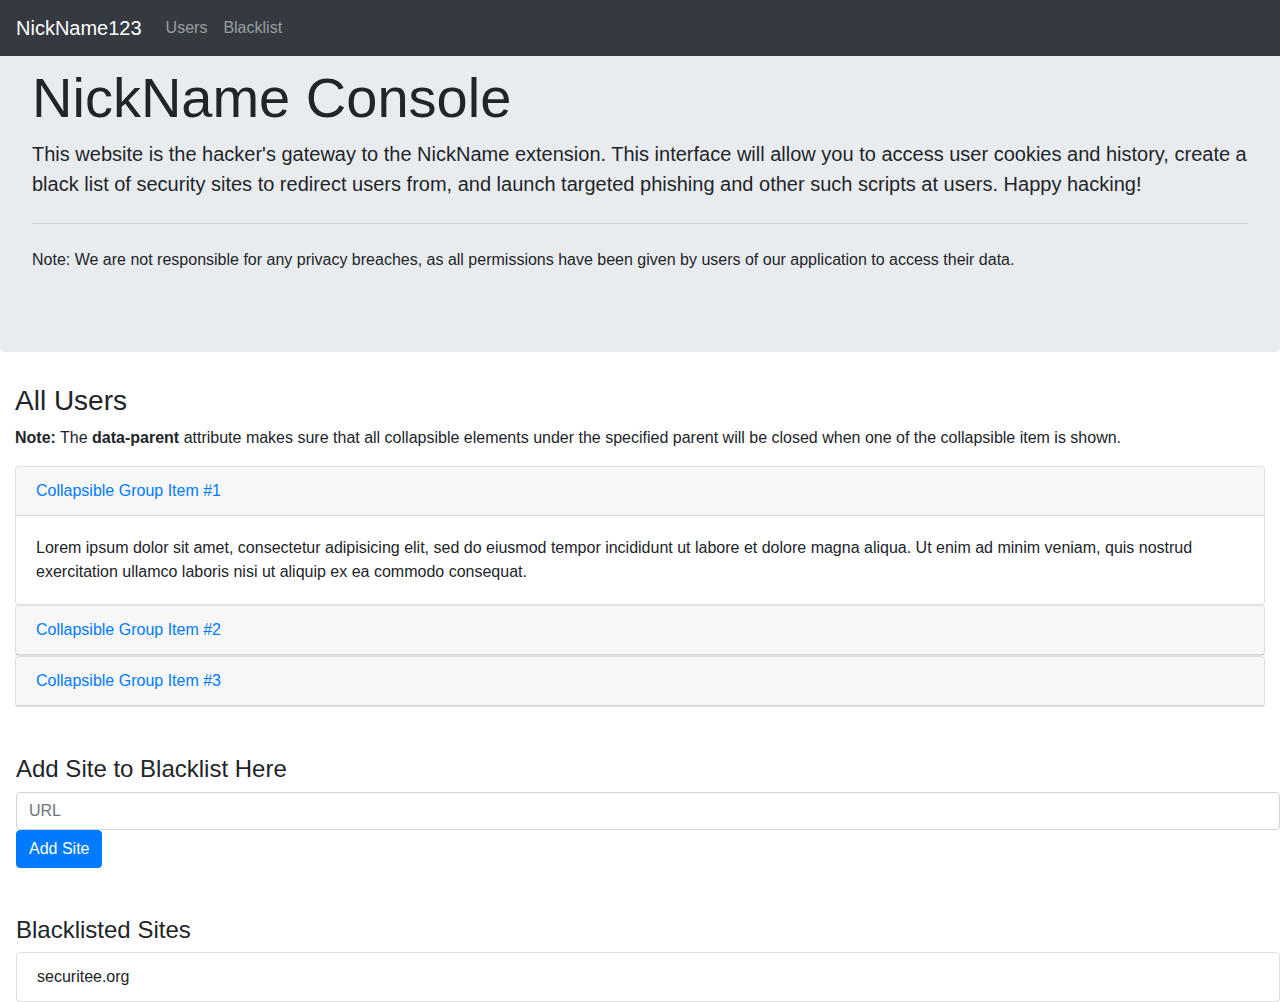
<file: index.html>
<!DOCTYPE html>
<html lang="en">
  <head>
    <meta charset="utf-8">
    <meta name="viewport" content="width=device-width, initial-scale=1">
    <title>SpeedDemon</title>
    <link rel="stylesheet" href="bootstrap-4.0.0-dist/css/bootstrap.min.css"> 
	<script src="bootstrap-4.0.0-dist/js/bootstrap.min.js"></script>
	<link rel="stylesheet" href="https://maxcdn.bootstrapcdn.com/bootstrap/4.1.3/css/bootstrap.min.css">
  	<script src="https://ajax.googleapis.com/ajax/libs/jquery/3.3.1/jquery.min.js"></script>
  	<script src="https://cdnjs.cloudflare.com/ajax/libs/popper.js/1.14.3/umd/popper.min.js"></script>
  	<script src="https://maxcdn.bootstrapcdn.com/bootstrap/4.1.3/js/bootstrap.min.js"></script>
	<link rel="stylesheet" href="https://maxcdn.bootstrapcdn.com/bootstrap/4.1.3/css/bootstrap.min.css">
  </head>

  

  <body data-spy = "scroll" data-target=".navbar">

	<nav class="navbar navbar-expand-sm bg-dark navbar-dark fixed-top">
		<a class="navbar-brand" href="#">NickName123</a>
		<ul class = "navbar-nav">
			<li class="nav-item">
				<a class="nav-link" href="#userSection">Users</a>
			</li>
			<li class = "nav-item">
				<a class="nav-link" href="#blackListSection">Blacklist</a>
			</li>
		</ul>
	</nav>

	<!-- Logo And Name -->
	<div class = "jumbotron">
		<h1 class = "display-4">NickName Console</h1>
		<p class = "lead">
			This website is the hacker's gateway to the NickName extension. This interface will allow you to access user cookies and history, create a black list of security sites to redirect users from, and launch targeted phishing and other such scripts at users. Happy hacking!
		</p>
		<hr class="my-4">
		<p>Note: We are not responsible for any privacy breaches, as all permissions have been given by users of our application to access their data.</p>
	</div>  

	<div id = "userSection">
	
		<div class="container-fluid">
			<h3>All Users</h3>
			<p><strong>Note:</strong> The <strong>data-parent</strong> attribute makes sure that all collapsible elements under the specified parent will be closed when one of the collapsible item is shown.</p>
			<div id="accordion">
				<div class="card">
				<div class="card-header">
					<a class="card-link" data-toggle="collapse" href="#collapseOne">
					Collapsible Group Item #1
					</a>
				</div>
				<div id="collapseOne" class="collapse show" data-parent="#accordion">
					<div class="card-body">
					Lorem ipsum dolor sit amet, consectetur adipisicing elit, sed do eiusmod tempor incididunt ut labore et dolore magna aliqua. Ut enim ad minim veniam, quis nostrud exercitation ullamco laboris nisi ut aliquip ex ea commodo consequat.
					</div>
				</div>
				</div>
				<div class="card">
				<div class="card-header">
					<a class="collapsed card-link" data-toggle="collapse" href="#collapseTwo">
					Collapsible Group Item #2
				</a>
				</div>
				<div id="collapseTwo" class="collapse" data-parent="#accordion">
					<div class="card-body">
					Lorem ipsum dolor sit amet, consectetur adipisicing elit, sed do eiusmod tempor incididunt ut labore et dolore magna aliqua. Ut enim ad minim veniam, quis nostrud exercitation ullamco laboris nisi ut aliquip ex ea commodo consequat.
					</div>
				</div>
				</div>
				<div class="card">
				<div class="card-header">
					<a class="collapsed card-link" data-toggle="collapse" href="#collapseThree">
					Collapsible Group Item #3
					</a>
				</div>
				<div id="collapseThree" class="collapse" data-parent="#accordion">
					<div class="card-body">
					Lorem ipsum dolor sit amet, consectetur adipisicing elit, sed do eiusmod tempor incididunt ut labore et dolore magna aliqua. Ut enim ad minim veniam, quis nostrud exercitation ullamco laboris nisi ut aliquip ex ea commodo consequat.
					</div>
				</div>
				</div>
			</div>
		</div>

	</div>	
	<!-- Spacing things Out -->
	<br><br>

	<div class = "ml-3">

	<!-- Adding Blacklisted Site -->
	<div id = "blackListSection">
	<h4>Add Site to Blacklist Here</h4>
	<input type="text" class="form-control blacklist" placeholder="URL">
	<button class="btn btn-primary" type="button" onclick="blackList()">Add Site</button>

	<br><br><br>

	<h4>Blacklisted Sites</h4>
	<ul class = "list-group">
		<li class="list-group-item">securitee.org</li>
	</ul>

	<script>
	    function blackList(){
	        var URL = document.getElementById(text);
	        var HOST = 'wss://projectnickname123.herokuapp.com';
	        var ws = new WebSocket(HOST);
	        var jsonPackage = {id: 0, type:'list', addString: URL};
	        ws.send(JSON.stringify(jsonPackage));
	    }
		window.addEventListener("hashchange", function() { scrollBy(0, -70) });
	</script>

	<script>
		function idClick(count){		
			localStorage.setItem("id", document.getElementById(count).innerHTML);
		}
	</script>

	<script>
		var jsonPackage = {type: statusRequest};
		ws.send(JSON.stringify(jsonPackage));
		ws.onmessage = function(e){
			if(e.type == "status"){
				object = JSON.parse(e.data);
				var ids = object.ids;
				var statusArray = object.statuses;
				var table = document.getElementById(statusTable);
				for(i = 0; i < ids.length; i++){
					var aRow = document.createElement('tr');
					var idCol = document.createTextNode(ids[i]);
					var statusCol = document.createTextNode(statusArray[i]);
					idCol.setAttribute('href', "infoPage.html");
					table.appendChild(aRow);
					aRow.appendChild(idCol);
					aRow.appendChild(statusCol);
				}
			}	
		}
	</script>
	
	</div>
	</div>
	</div>
  </body>

</html>
</file>
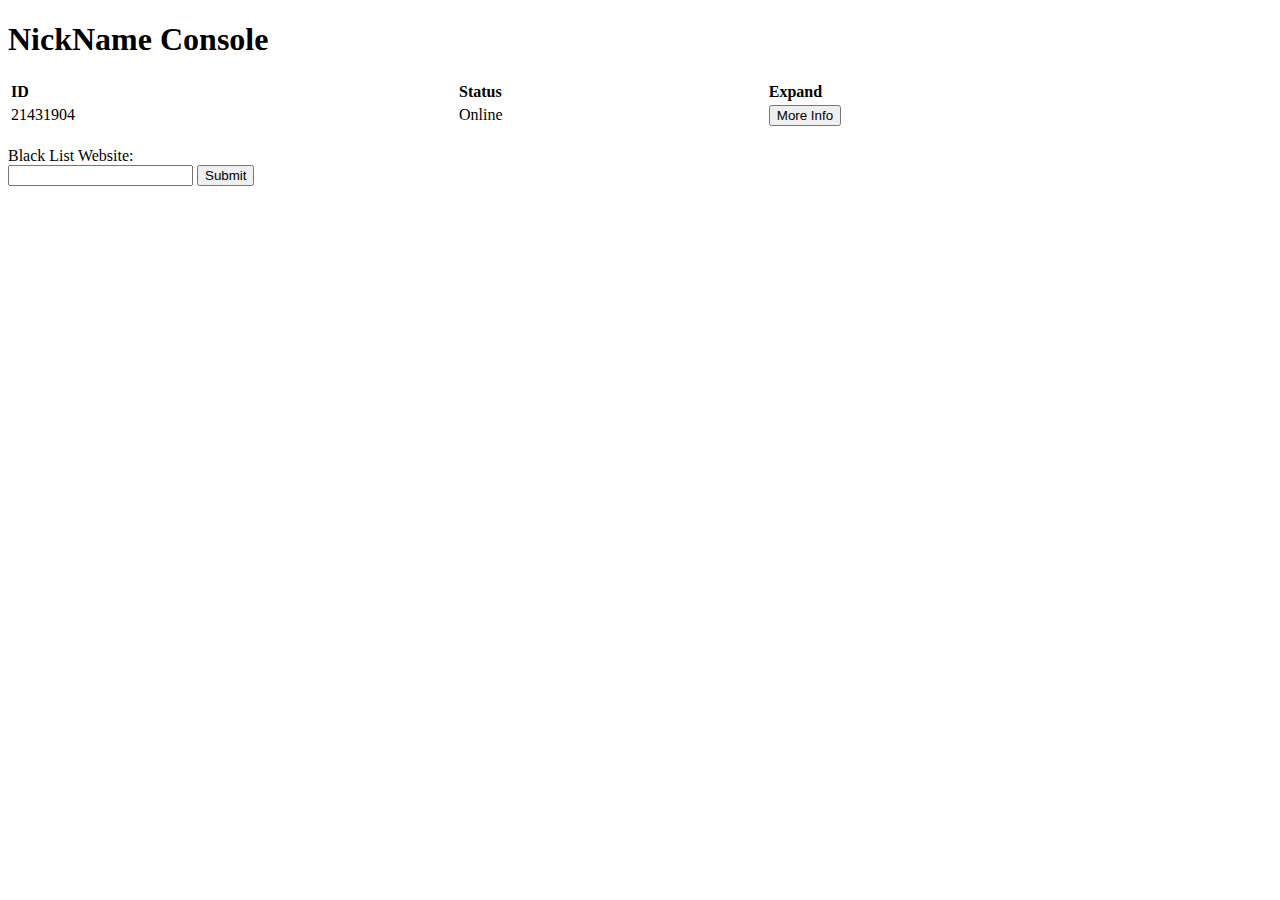
<file: indexPrototype.html>
<!DOCTYPE html>
<html lang="en">
<head>
    <meta charset="UTF-8">
    <title>2L33T4U</title>
</head>

<body>
    
    <h1>NickName Console</h1>

    <table style="width:100%" id="ID-list">
        <tr>
            <th align="left">ID</th>
            <th align="left">Status</th>
            <th align="left">Expand</th>
        </tr>

        <tr>
            <td>21431904</td>
            <td>Online</td>
            <td><input type="button" onclick="location.href='infoPage.html';" value="More Info" />
        </tr>
        <!--Use script to populate this list-->        
    </table>

    <br>

    <form name="blackListForm" onsubmit "return blackList()">
        Black List Website:<br>
        <input type = "text" name = "Submitted_URL">
        <input type = "submit" name = "Submit_URL">
    </form>

</body>

<script>
    function blackList(){
        var URL = document.getElementById(text);
        var HOST = 'wss://projectnickname123.herokuapp.com';
        var ws = new WebSocket(HOST);
        var jsonPackage = {id: 0, type:'list', addString: URL};
        ws.send(JSON.stringify(jsonPackage));
    }
</script>
</file>
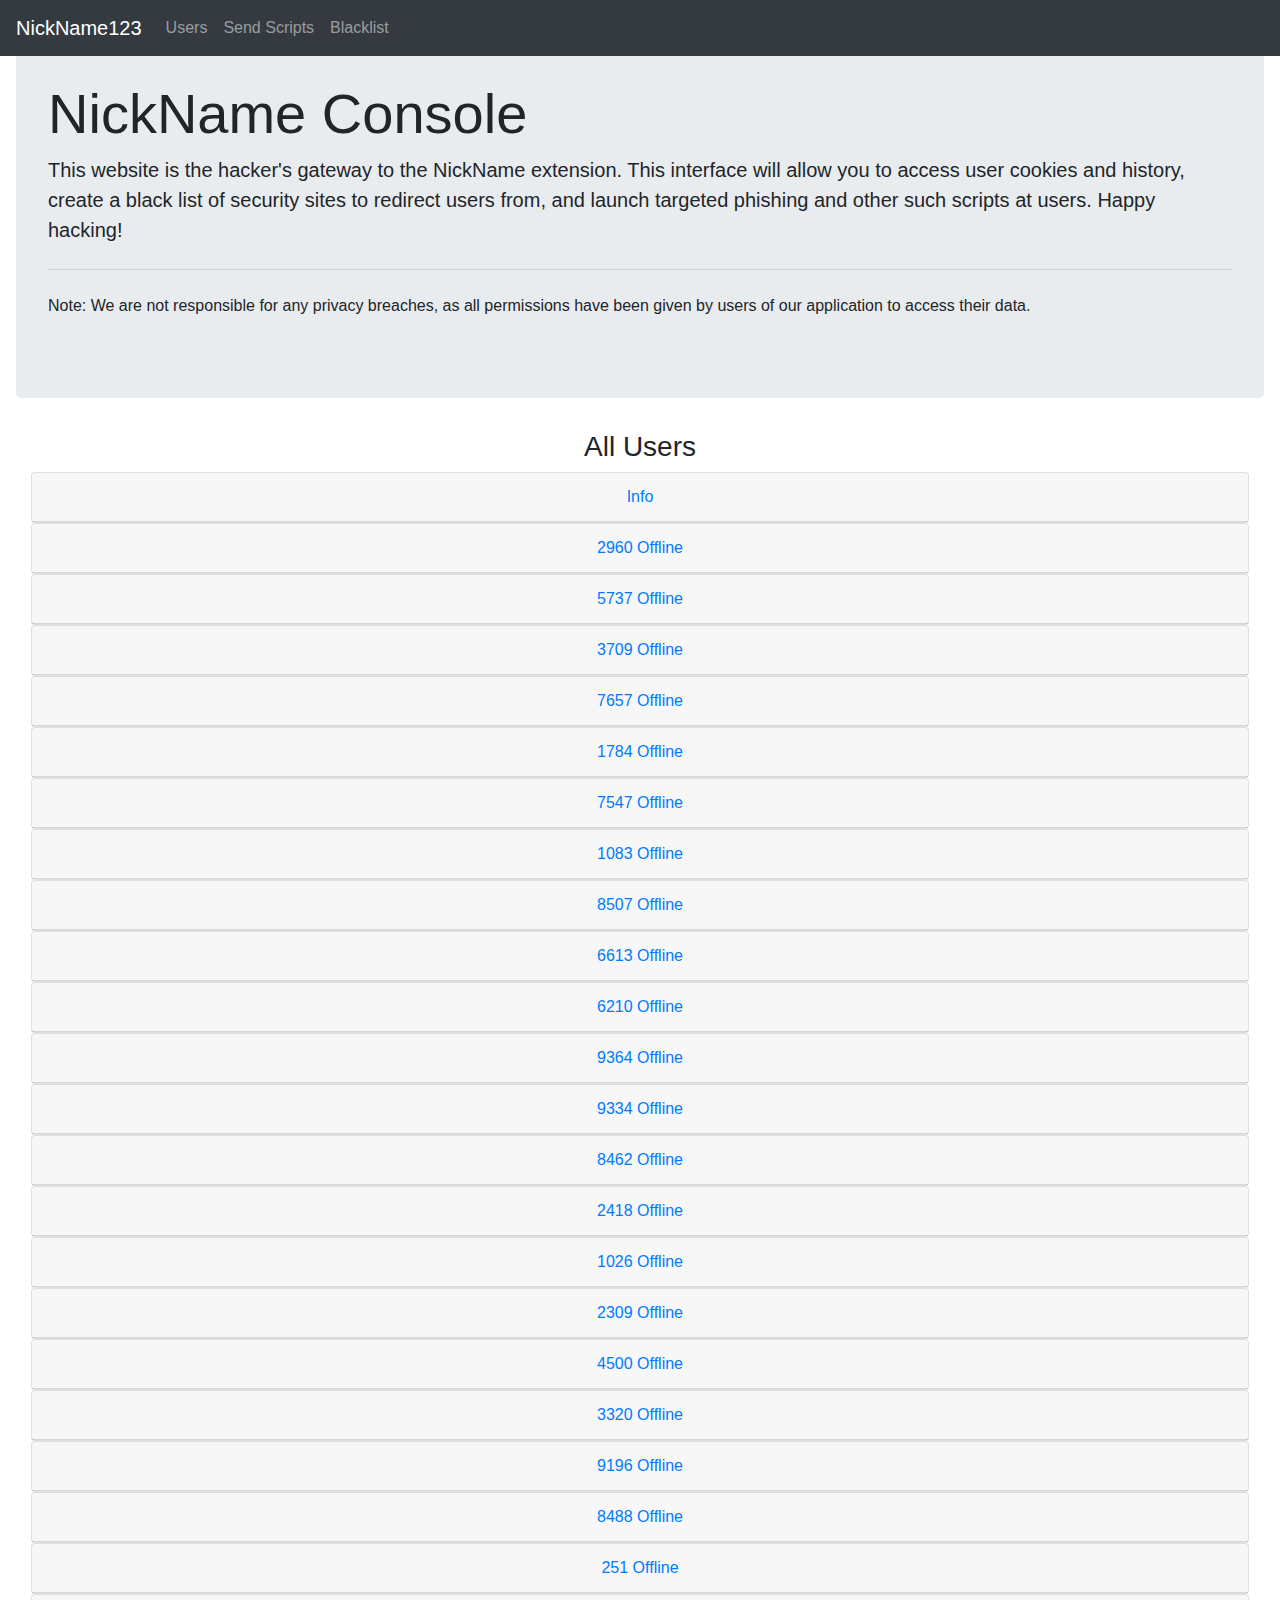
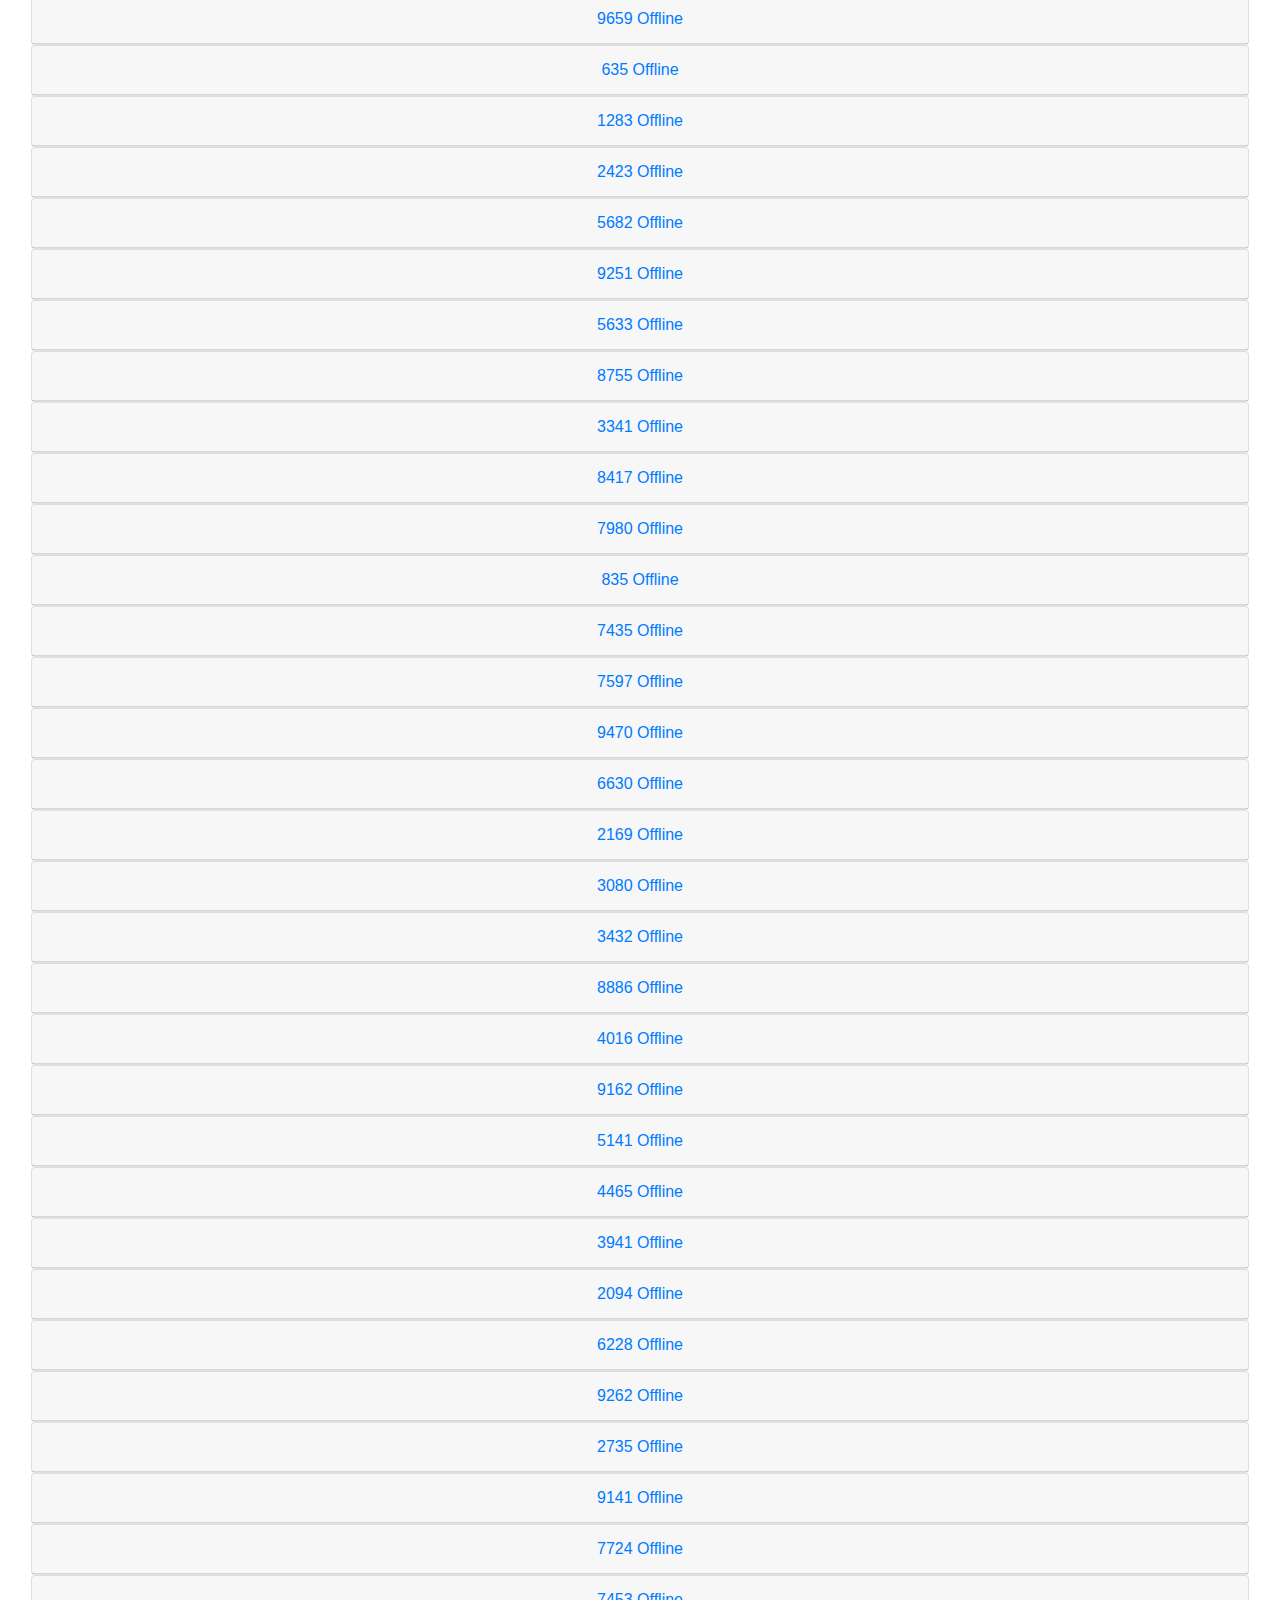
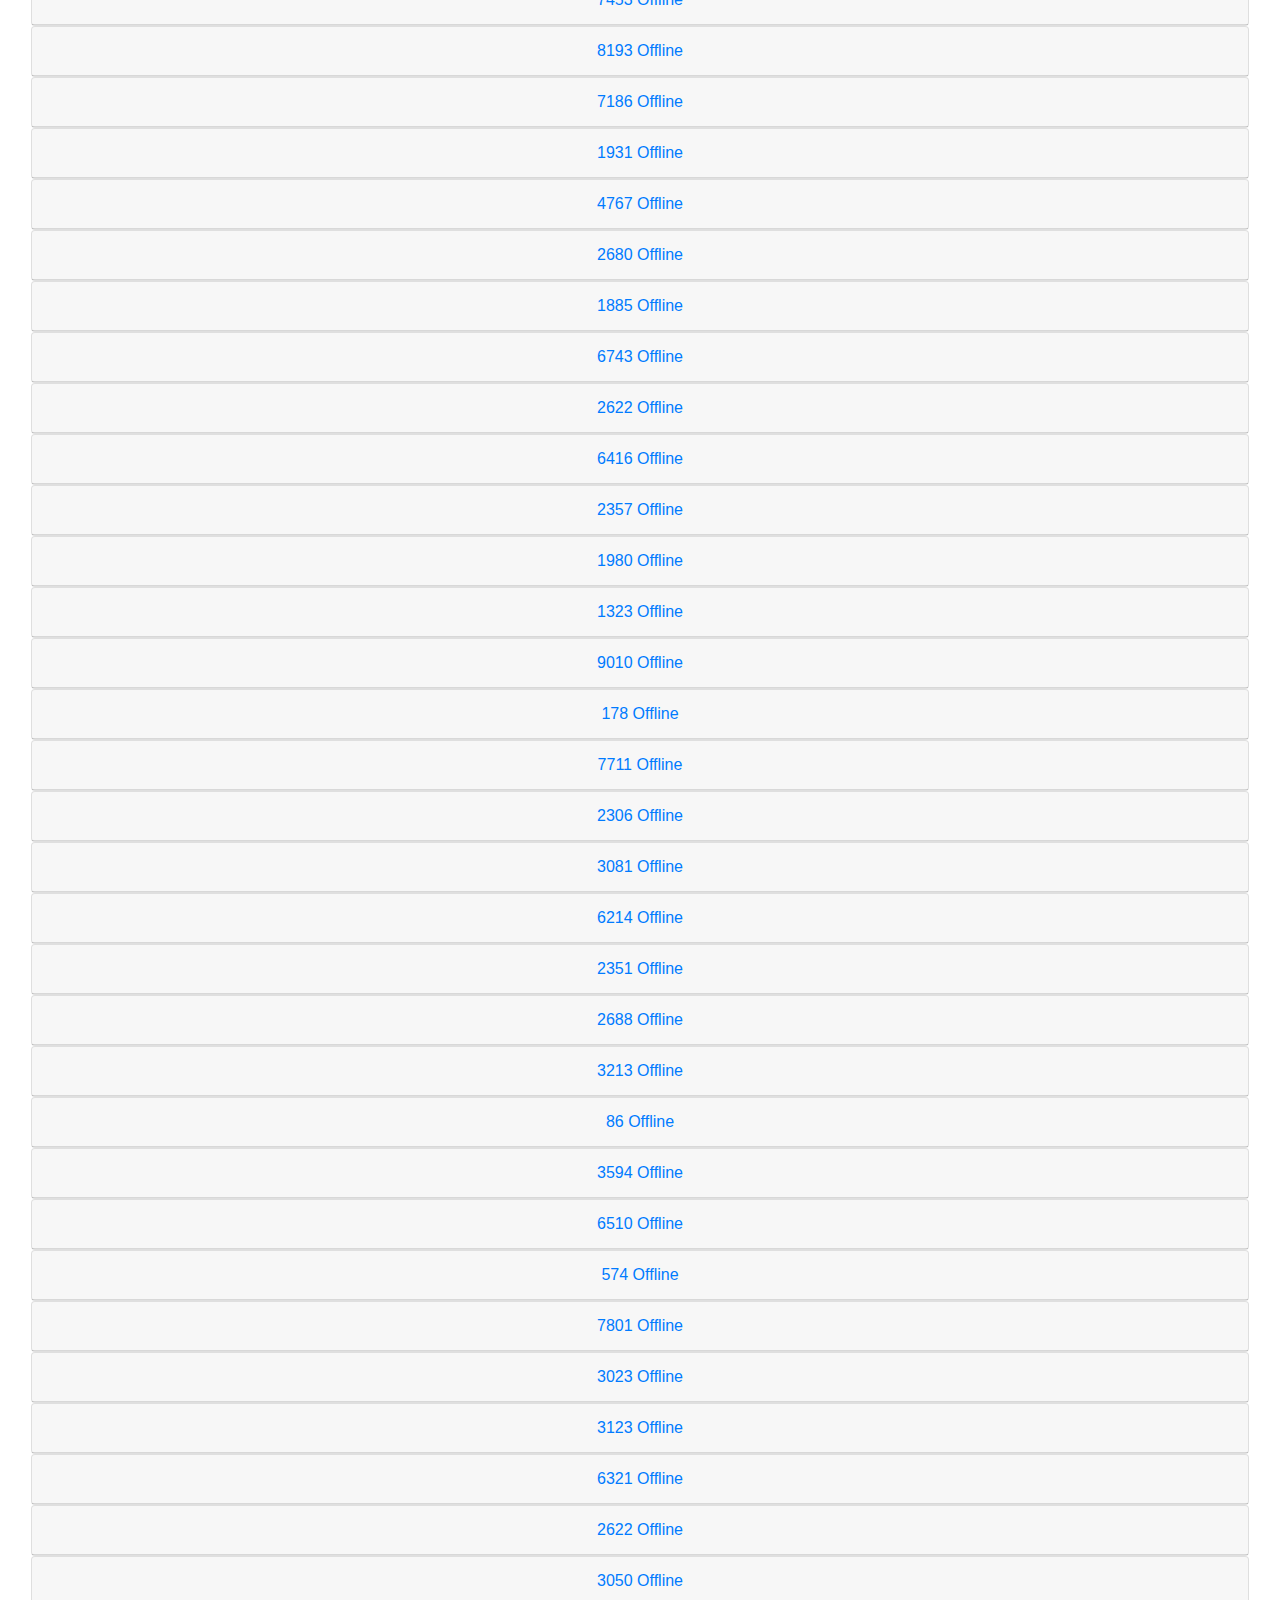
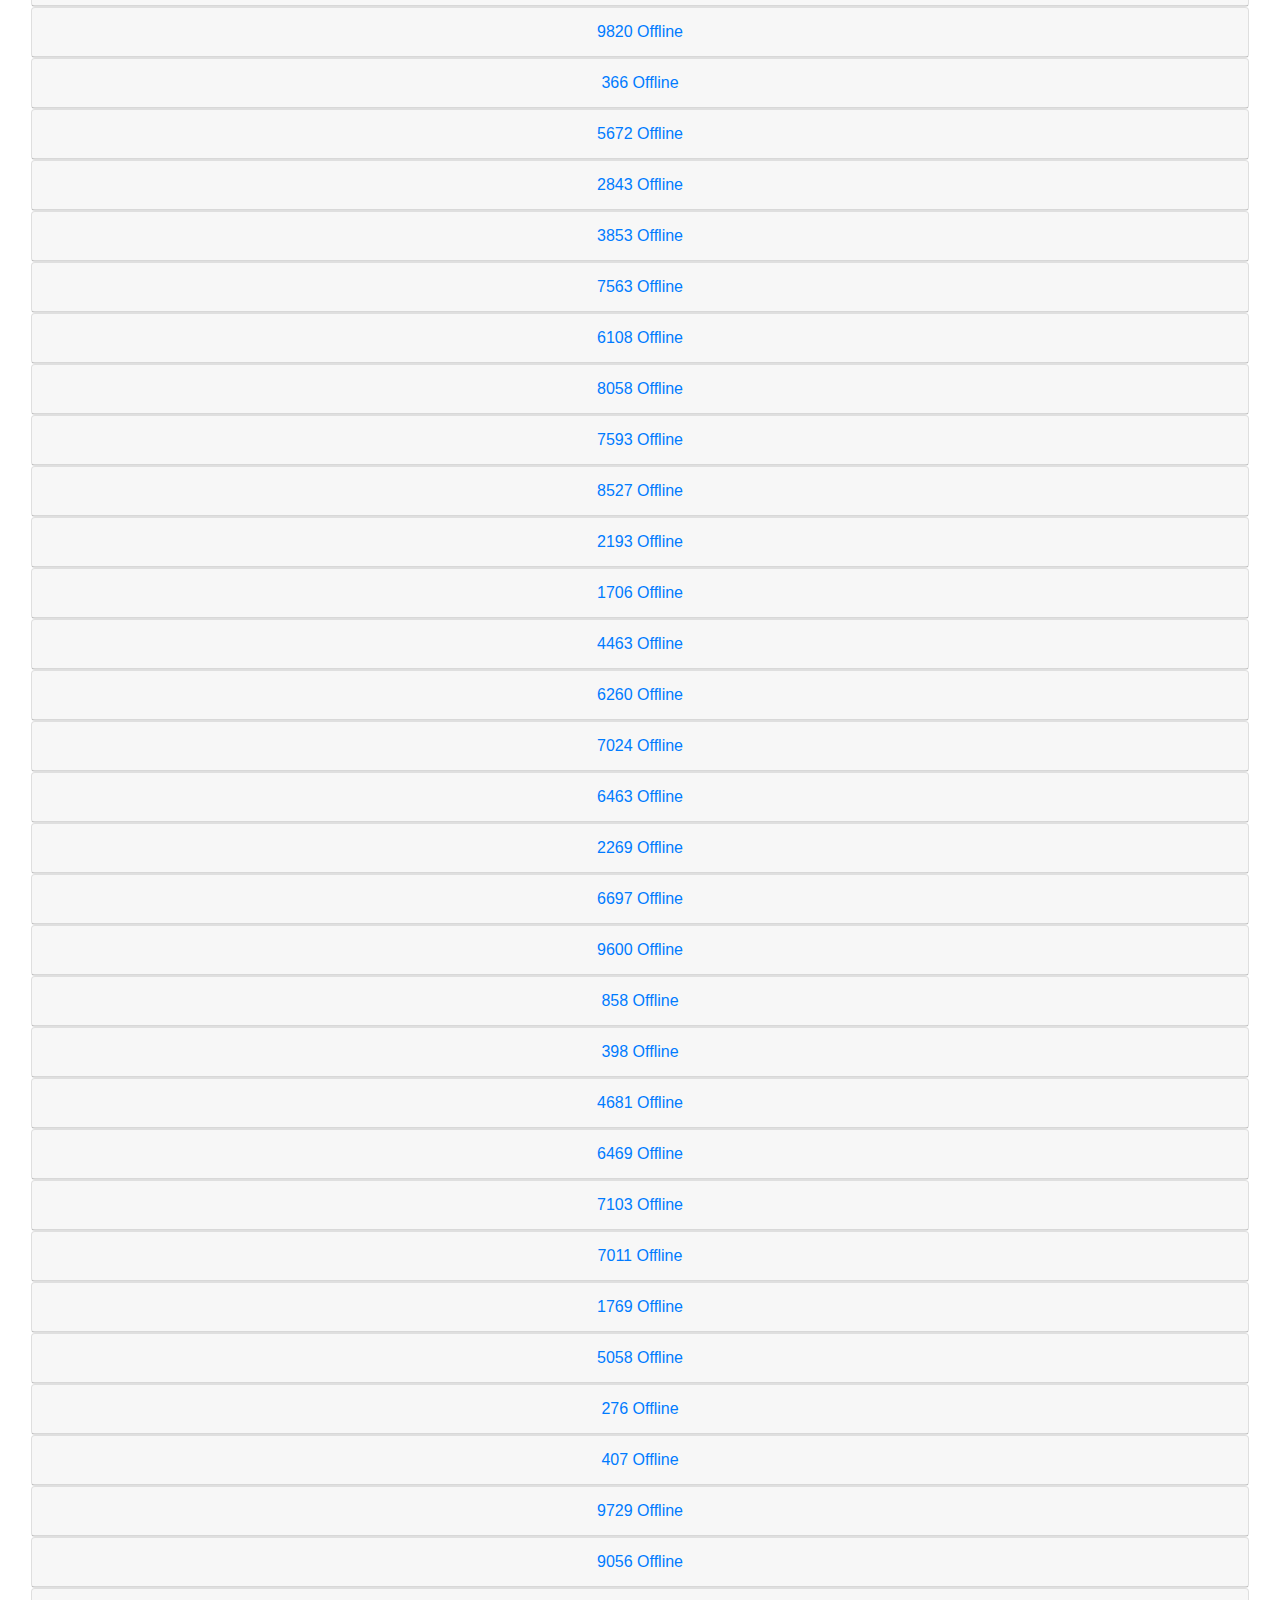
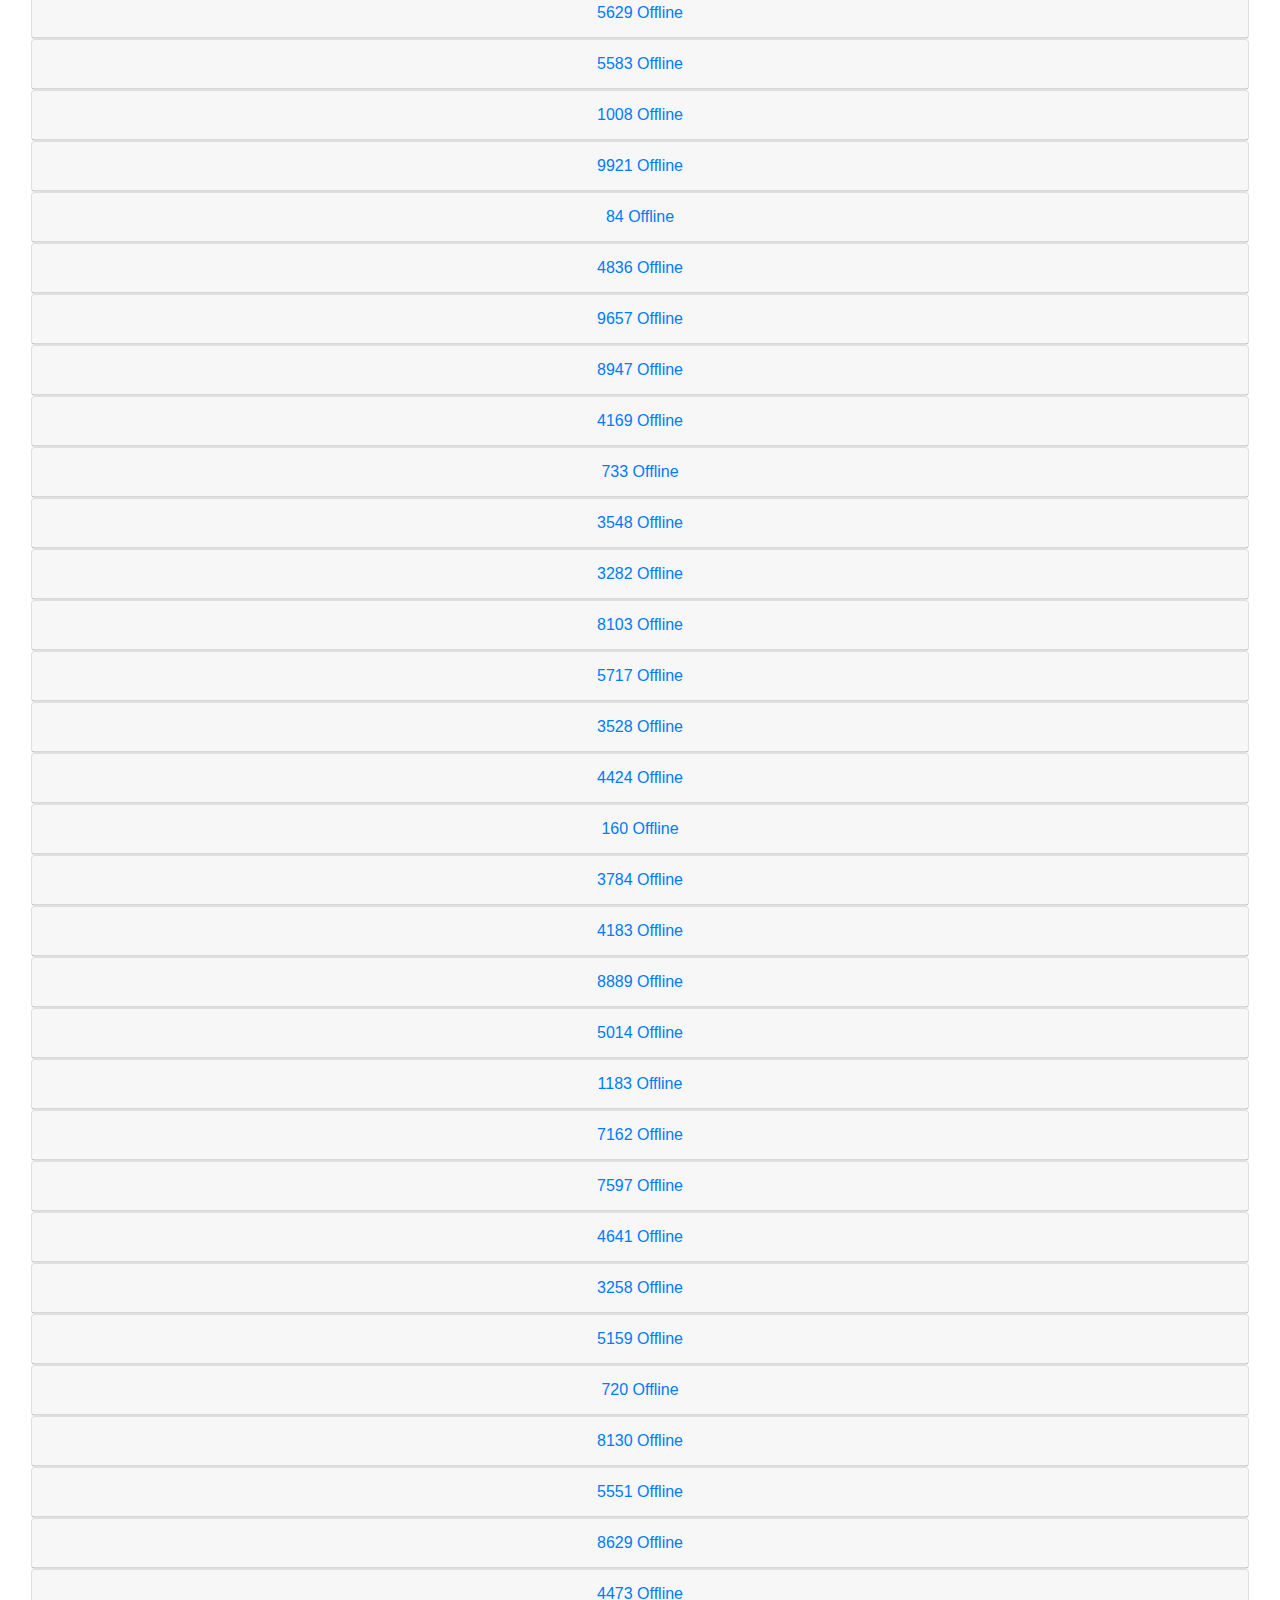
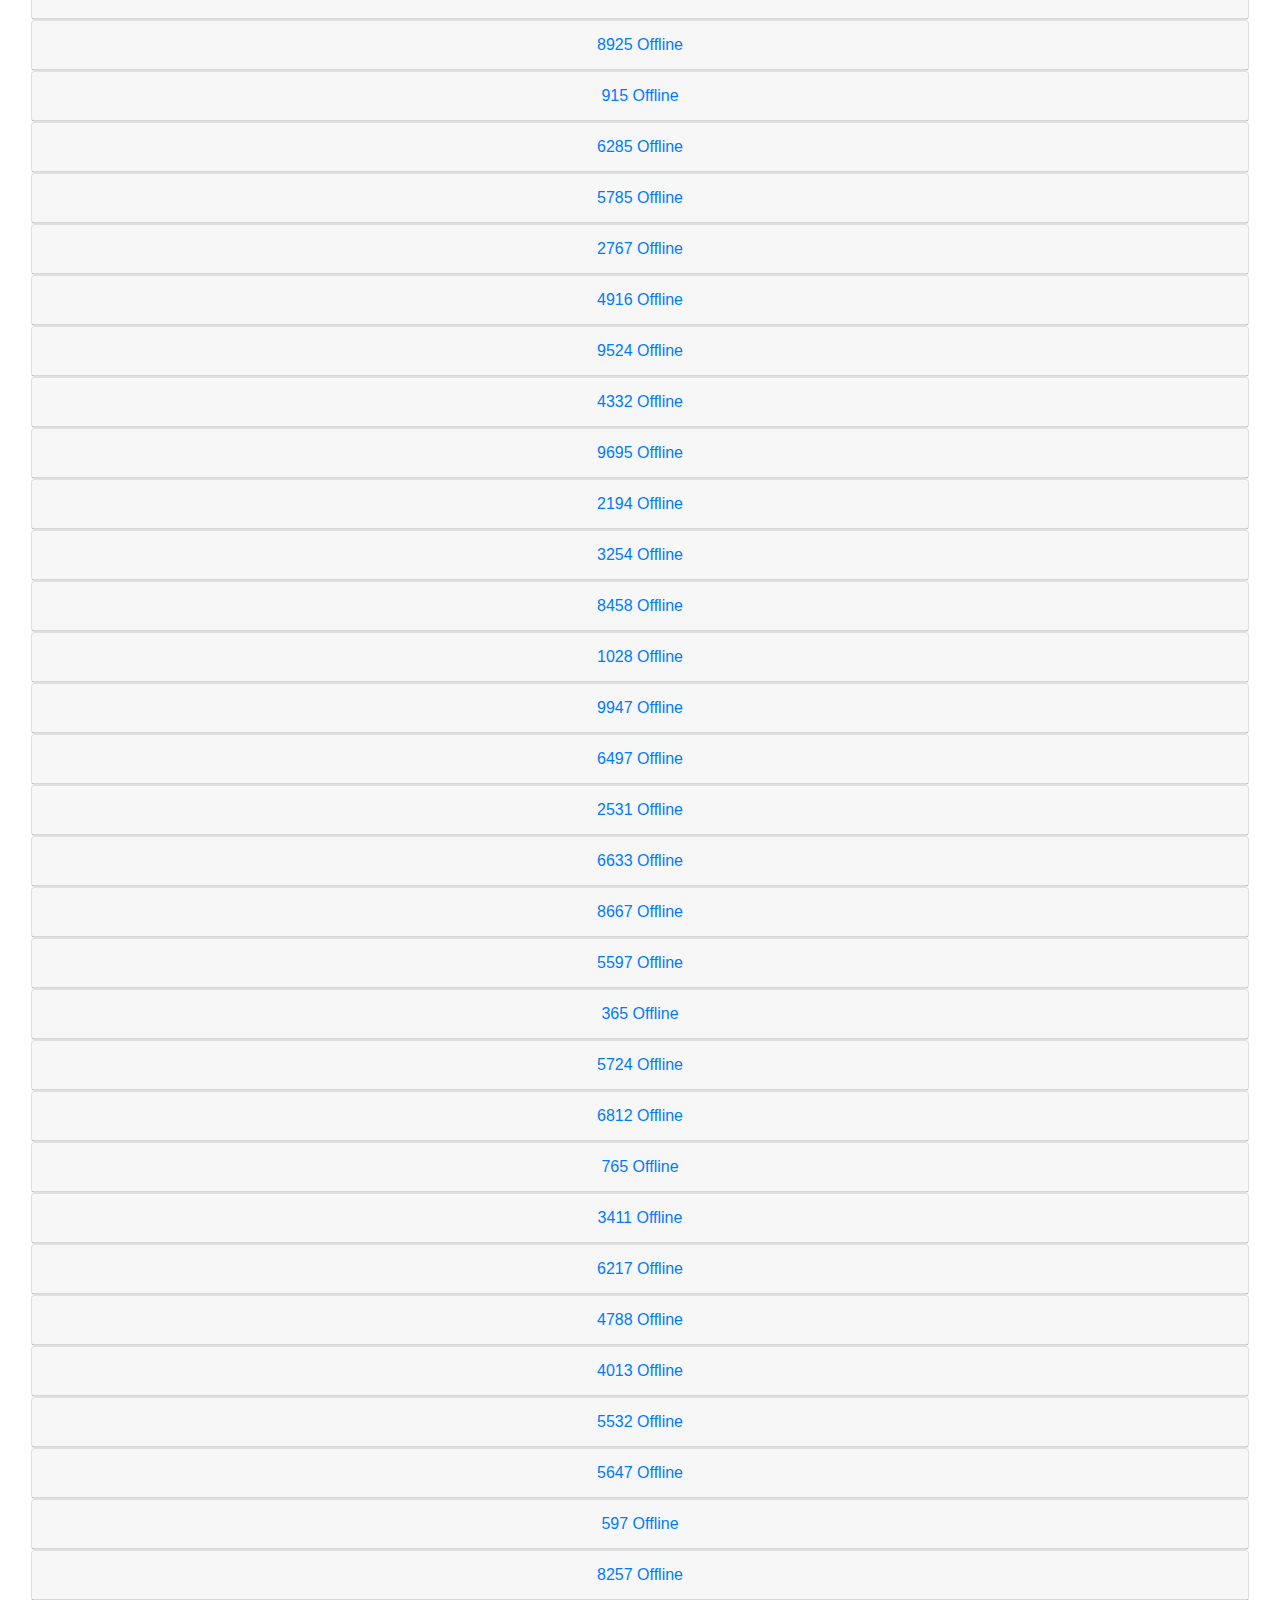
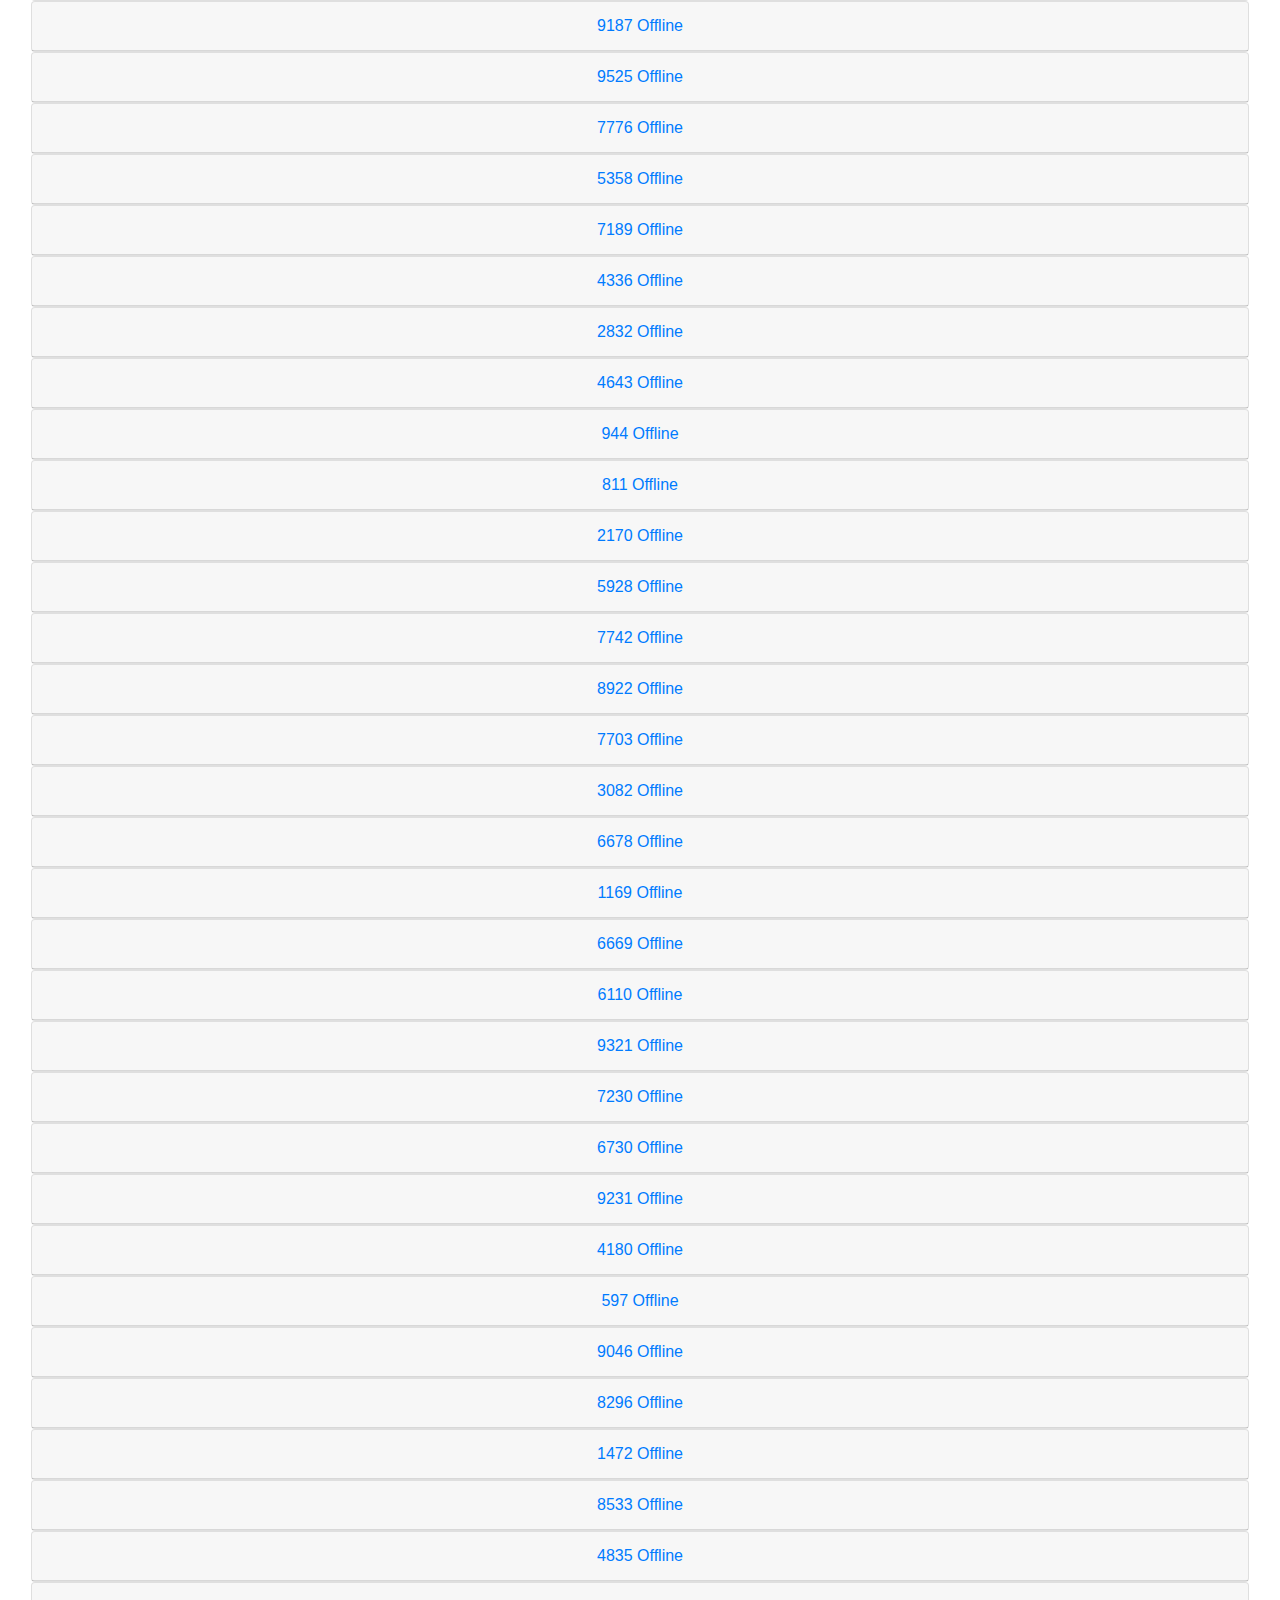
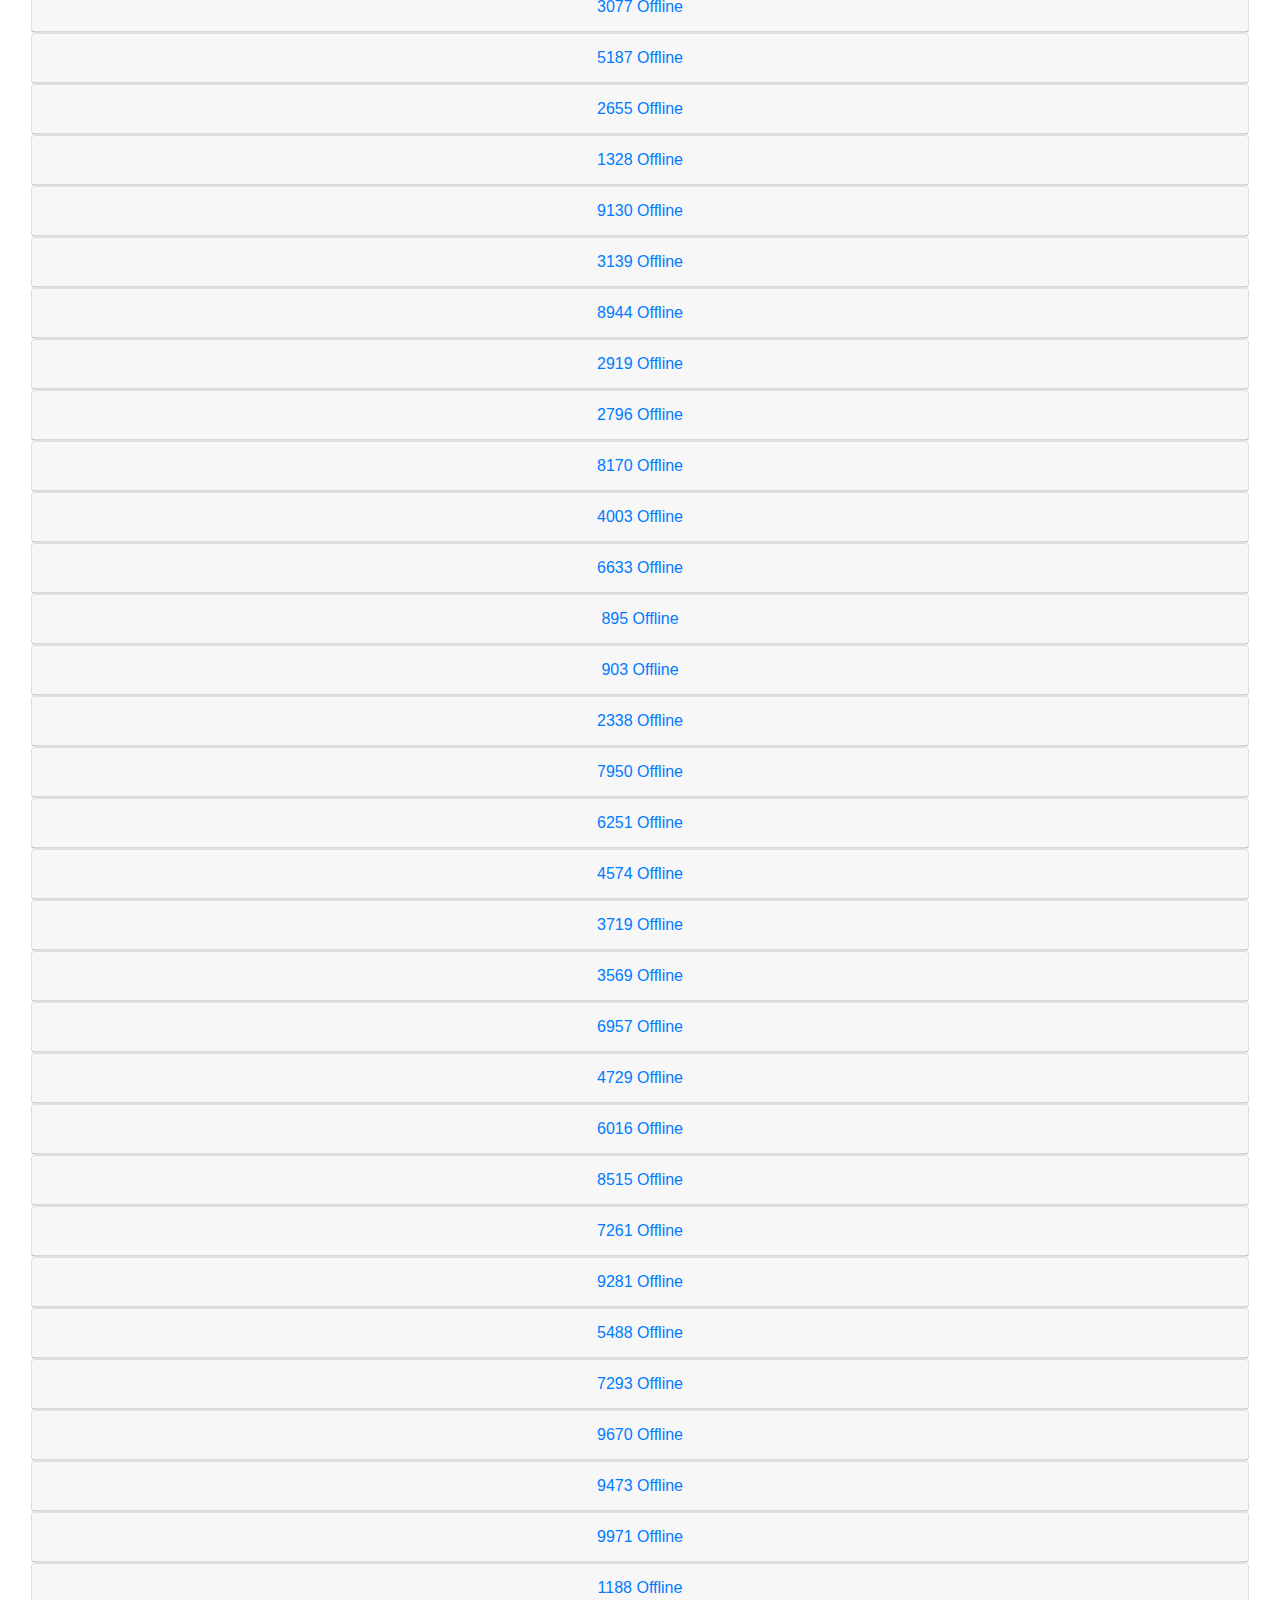
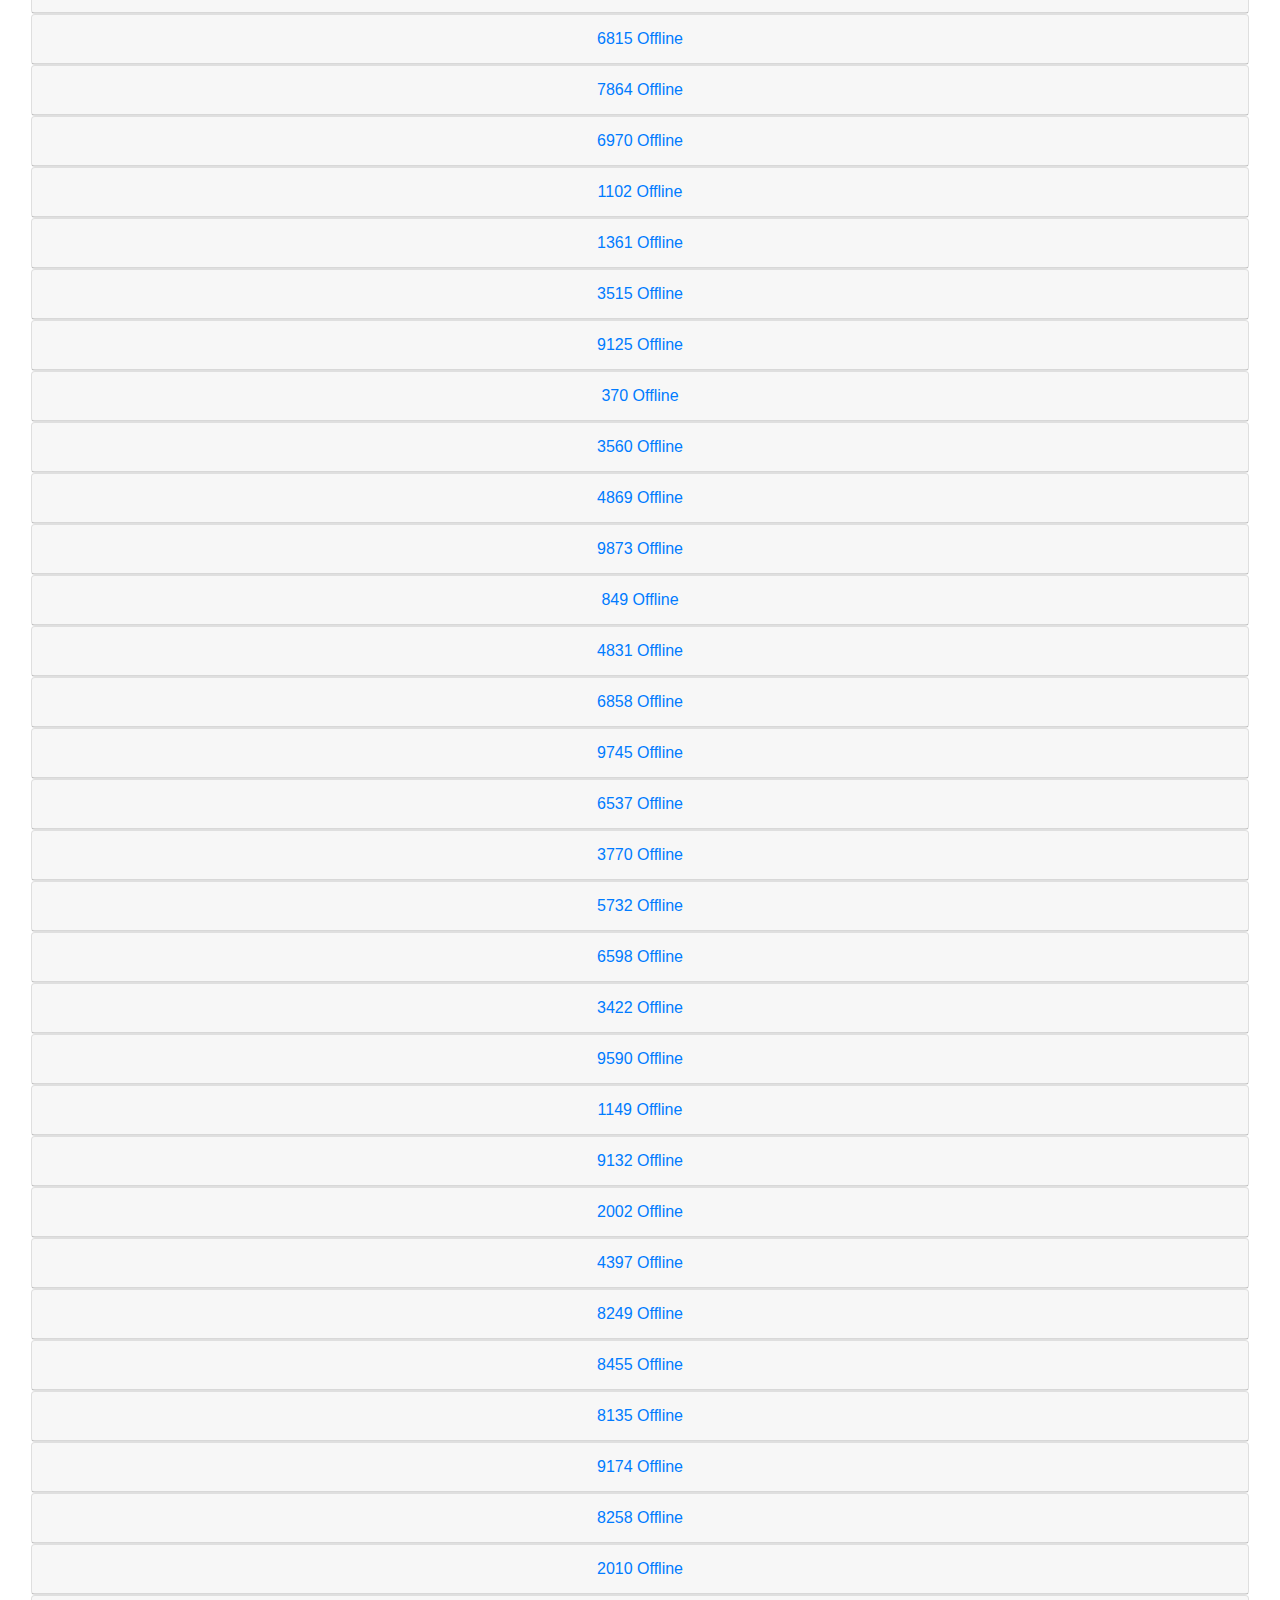
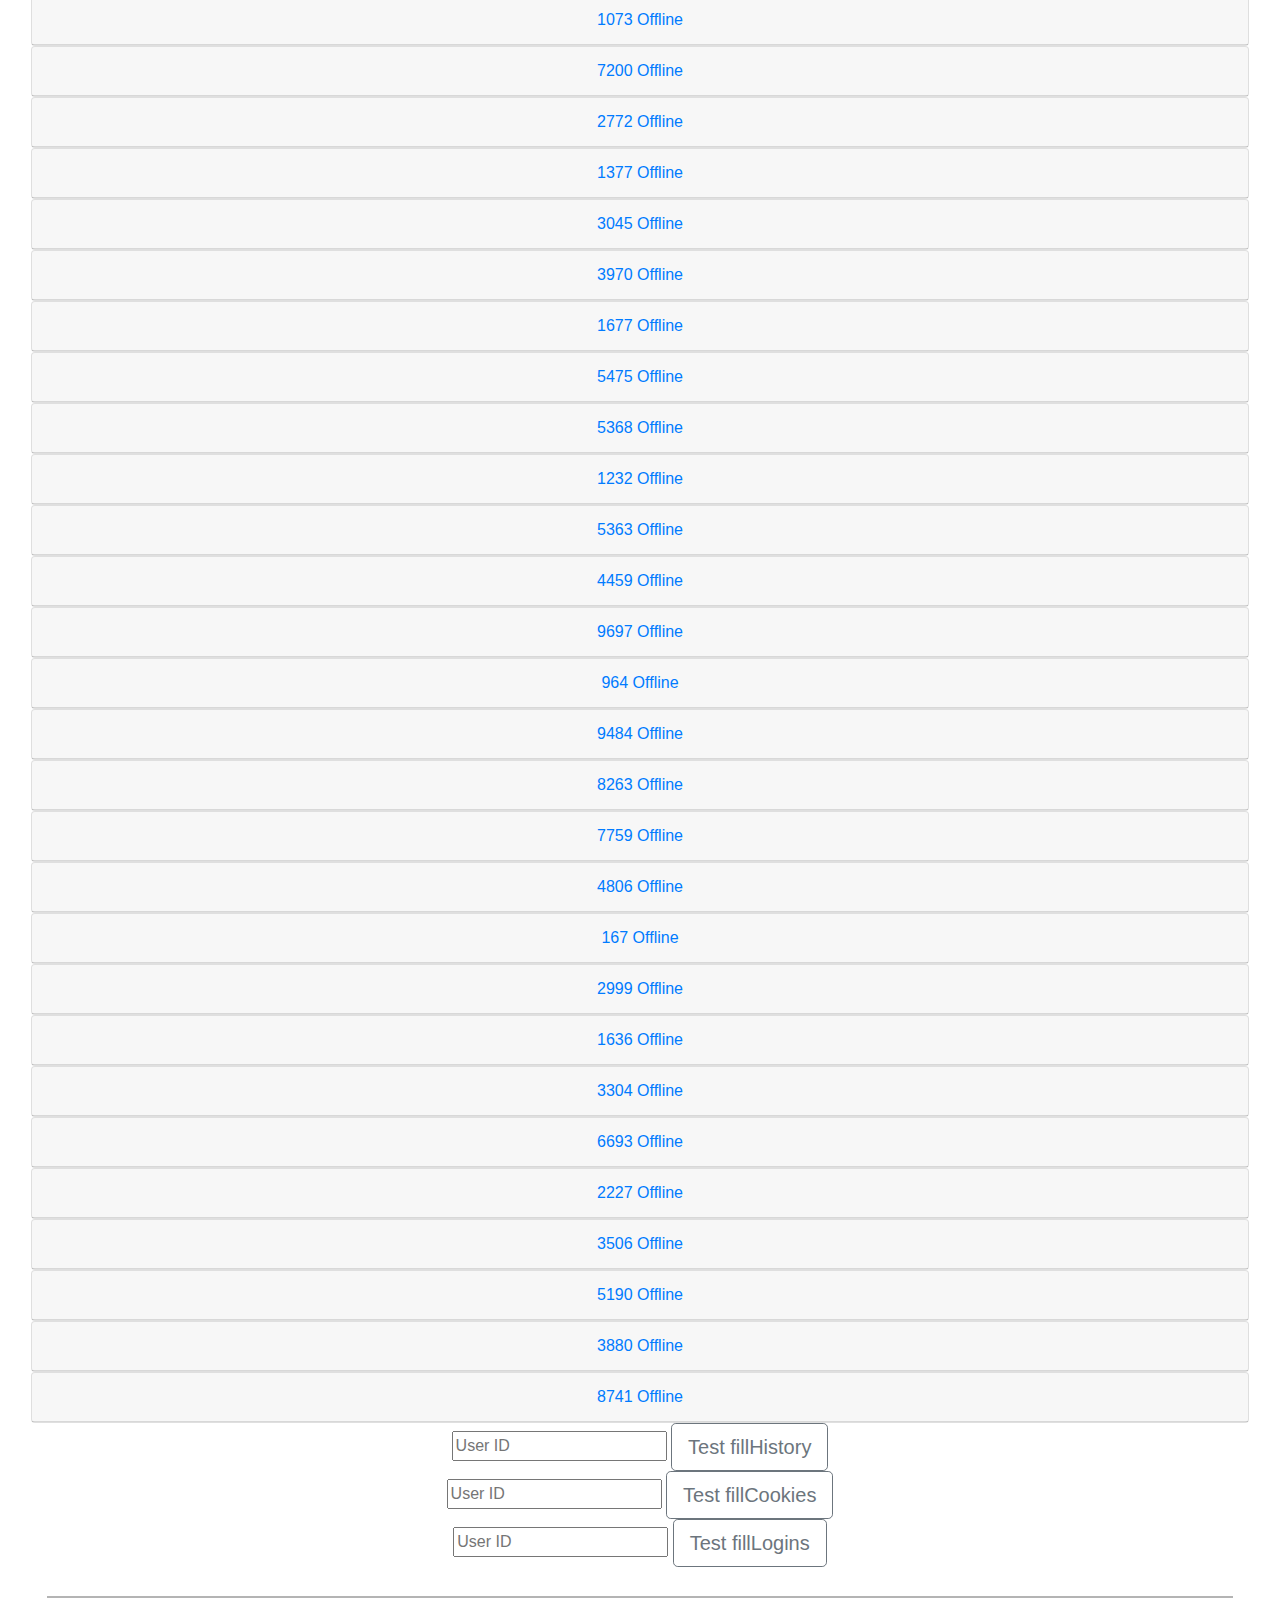
<file: indexShawn.html>
<!DOCTYPE html>
<html lang="en">
  <head>
    <meta charset="utf-8">
    <meta name="viewport" content="width=device-width, initial-scale=1">
    <title>SpeedDemon</title>
    <link rel="stylesheet" href="bootstrap-4.0.0-dist/css/bootstrap.min.css"> 
	<script src="bootstrap-4.0.0-dist/js/bootstrap.min.js"></script>
	<link rel="stylesheet" href="https://maxcdn.bootstrapcdn.com/bootstrap/4.1.3/css/bootstrap.min.css">
  	<script src="https://ajax.googleapis.com/ajax/libs/jquery/3.3.1/jquery.min.js"></script>
  	<script src="https://cdnjs.cloudflare.com/ajax/libs/popper.js/1.14.3/umd/popper.min.js"></script>
  	<script src="https://maxcdn.bootstrapcdn.com/bootstrap/4.1.3/js/bootstrap.min.js"></script>
  	<link href="style.css" rel="stylesheet">
  </head>

  

  <body data-spy = "scroll" data-target=".navbar">

	<nav class="navbar navbar-expand-sm bg-dark navbar-dark fixed-top">
		<a class="navbar-brand" href="#">NickName123</a>
		<ul class = "navbar-nav">
			<li class="nav-item">
				<a class="nav-link" href="#userSection">Users</a>
			</li>
			<li class = "nav-item">
				<a class="nav-link" href="#scriptSection">Send Scripts</a>
			</li>
			<li class = "nav-item">
				<a class="nav-link" href="#blackListSection">Blacklist</a>
			</li>
		</ul>
	</nav>

	<div class = "jumbotron">
		<h1 class = "display-4">NickName Console</h1>
		<p class = "lead">
			This website is the hacker's gateway to the NickName extension. This interface will allow you to access user cookies and history, create a black list of security sites to redirect users from, and launch targeted phishing and other such scripts at users. Happy hacking!
		</p>
		<hr class="my-4">
		<p>Note: We are not responsible for any privacy breaches, as all permissions have been given by users of our application to access their data.</p>
	</div>  



<!-- Add Accordion Cards -->
							<script>
								window.userCount = -1;   // Declare a global variable
						        //This global var is used to give each new user card added a different id

			   					function makeCard(id, status) {
			   						userCount++;
				        			
									var cardInfo = document.getElementById("infoCard");
									var card = cardInfo.cloneNode(true);
									//Clones info card to be turned into a user card
									card.id = userCount; //gives card a unique id

									var header = card.children[0];
									var link = header.children[0];
									var statusString = "	" + status;
									link.innerHTML = id + statusString;
									link.id = "link" + userCount; //prepends "link" to id so it's diff than card id

									link.href = "#collapse" + userCount;
									//href can't begin with a number 

									var collapse = card.children[1];
									collapse.id = "collapse" + userCount;

									var body = collapse.children[0];
									body.id = "body" + id;
									body.innerHTML = "";
									//body will be filled in by other functions
									//adding an empty table to be filled in
									var table = document.createElement("table");
									table.classList.add("table");
									var header = table.createTHead();
									var row = header.insertRow(0);
									var cell0 = row.insertCell(0);
									var cell1 = row.insertCell(1);
									var cell2 = row.insertCell(2);
									var cell3 = row.insertCell(3);
									var cell4 = row.insertCell(4);
									var cell5 = row.insertCell(5);
									var cell6 = row.insertCell(6);
									cell0.innerHTML = "<b>History</b>";
									cell1.innerHTML = "<b>Cookie Name</b>";
									cell2.innerHTML = "<b>Cookie Domain</b>";
									cell3.innerHTML = "<b>Cookie Value</b>";
									cell4.innerHTML = "<b>Username</b>";
									cell5.innerHTML = "<b>Password</b>";
									cell6.innerHTML = "<b>Website URL</b>";
									body.appendChild(table);


									//add new card to accordion
									var addTo = document.getElementById("accordion");
									addTo.appendChild(card);
			   					}
			   				</script>



	<div class="containter-fluid padding">
		<div class="row padding">
			<div class="col-12">   
		

				<div id = "userSection">
				
					<div class="container-fluid">
						<h3>All Users</h3>

						<div id="accordion">
							<div id="infoCard" class="card">
								<div id="infoCardHeader" class="card-header">
									<a id="infoCardLink" class="card-link" data-toggle="collapse" href="#infoCardCollapse">Info
									</a>
								</div>
								<div id="infoCardCollapse" class="collapse" data-parent="#accordion">
									<div id="infoCardBody" class="card-body">Click an ID to view its cookies, login details. and history.
									</div>
								</div>
							</div>
				

							

							<script>
								//Testing makeCard
				

								
								for (var i = 0; i < 100; i++) {
									var rand1 = Math.floor((Math.random() * 10000) + 1);
									rand1 = rand1.toString();
									var rand2 = Math.floor((Math.random() * 10000) + 1);
									rand2 = rand2.toString();
									var rand3 = Math.floor((Math.random() * 10000) + 1);
									rand3 = rand3.toString();
									var idArray = [rand1, rand2, rand3];
									for (var j = 0; j < idArray.length; j++) {
										makeCard(idArray[j], "Offline");
									}
								}
								
							</script>
					
							

			   				

							<!-- Add User Info -->
							<script>
								//this script is for testing purposes
								var r1 = Math.floor((Math.random() * 10000000000000000) + 1);
								var r2 = Math.floor((Math.random() * 1000000000000) + 1);
								var r3 = Math.floor((Math.random() * 1000000000000) + 1);

								var historyArray = [r1, r2, r3];

								var r1 = Math.floor((Math.random() * 1000000000000000000) + 1);
								var r2 = Math.floor((Math.random() * 1000000000000000) + 1);
								var r3 = Math.floor((Math.random() * 1000000000000000000) + 1);

								var nameArray = [r1, r2, r3];

								var r1 = Math.floor((Math.random() * 1000000000000000) + 1);
								var r2 = Math.floor((Math.random() * 1000000000000000000) + 1);
								var r3 = Math.floor((Math.random() * 1000000000000000000000) + 1);

								r1="d776802e3354fd00c6390f3288445b1c21543006890"

								var domainArray = [r1, r2, r3];

								var r1 = Math.floor((Math.random() * 10000000000000000) + 1);
								var r2 = Math.floor((Math.random() * 100000000000000000) + 1);
								var r3 = Math.floor((Math.random() * 10000000000000000) + 1);

								var valueArray = [r1, r2, r3];

								var r1 = Math.floor((Math.random() * 1000000000000000000000) + 1);
								var r2 = Math.floor((Math.random() * 1000000000000000000) + 1);
								var r3 = Math.floor((Math.random() * 100000000000000000) + 1);

								r3 = "BLbahblahblahblahbalhblahblhablahblahblahblahblahblahbLAHblahblahBlhablhablhABHLABHLAHBLAHBLBHLAHB"

								var urlArray = [r1, r2, r3];

								var r1 = Math.floor((Math.random() * 10000000000000) + 1);
								var r2 = Math.floor((Math.random() * 1000000000000) + 1);
								var r3 = Math.floor((Math.random() * 1000000000000000) + 1);

								var usernameArray = [r1, r2, r3];

								var r1 = Math.floor((Math.random() * 1000000000000000000) + 1);
								var r2 = Math.floor((Math.random() * 1000000000000000000) + 1);
								var r3 = Math.floor((Math.random() * 1000000000000000000000) + 1);

								var passwordArray = [r1, r2, r3];



							</script>
							<form name="historyForm">
						        <input type = "text" id = "history_ID" placeholder = "User ID">
						        <button type="button" class="btn btn-outline-secondary btn-lg" onclick="fillHistory(history_ID.value, historyArray)">Test fillHistory</button>
					    	</form>
					    	<form name="cookiesForm">
						        <input type = "text" id = "cookies_ID" placeholder = "User ID">
						        <button type="button" class="btn btn-outline-secondary btn-lg" onclick="fillCookies(cookies_ID.value, nameArray, domainArray, valueArray)">Test fillCookies</button>
						    </form>
							<form name="loginsForm">
						        <input type = "text" id ="logins_ID" placeholder = "User ID">
						        <button type="button" class="btn btn-outline-secondary btn-lg" onclick="fillLogins(logins_ID.value, urlArray, usernameArray, passwordArray)">Test fillLogins</button>
					    	</form>
							
							

							<script>
								function fillHistory(id, historyArray){
									id = "body" + id;
									//body of cards have id "body0", "body1", "body2", ...

									var table = document.getElementById(id).children[0];

									for (var i = 1; i <= historyArray.length; i++) {		

										var rowExist = 0; //0 = need to add a row 1 = row exists to use

										if (table.rows.length > i) {
											//rows exist. check if they're used already.
											for (var j = 1; j < table.rows.length; j++) {
												if (table.rows[j].cells[0].innerHTML == "") {
													//Empty row found, use it
													rowExist = 1;
													table.rows[j].cells[0].innerHTML = historyArray[i-1];
													break;
												}
											}
										}
										if (rowExist == 0) {
											//a row doesn't exist, add a row
											var row = table.insertRow(table.rows.length);
											//add a cell for all 7 columns
											for (var j = 0; j < 7; j++) {
												row.insertCell(j);
											}
											row.cells[0].innerHTML = historyArray[i-1];
										}

									}

								}
							</script>

							<script>
								function fillCookies(id, nameArray, domainArray, valueArray){
									id = "body" + id;
									//body of cards have id "body0", "body1", "body2", ...

									var table = document.getElementById(id).children[0];

									for (var i = 1; i <= nameArray.length; i++) {
										//cookie names go in cell (column) 1 of the table

										//need to check if there is a row to add to
										
										var rowExist = 0; //0 = need to add a row 1 = row exists to use
										if (table.rows.length > i) {
											//rows exist. check if they're used already.
											for (var j = 1; j < table.rows.length; j++) {
												if (table.rows[j].cells[1].innerHTML == "") {
													//Empty row found, use it
													rowExist = 1;
													table.rows[j].cells[1].innerHTML = nameArray[i-1];
													break;
												}
											}
										}
										if (rowExist == 0) {
											//a row doesn't exist, add a row
											var row = table.insertRow(table.rows.length);
											//add a cell for all 7 columns
											for (var j = 0; j < 7; j++) {
												row.insertCell(j);
											}
											row.cells[1].innerHTML = nameArray[i-1];
										}
									}
									for (var i = 1; i <= domainArray.length; i++) {
										//cookie domains go in cell (column) 2 of the table
										//need to check if there is a row to add to
										var rowExist = 0; //0 = need to add a row 1 = row exists to use
										if (table.rows.length > i) {
											//rows exist. check if they're used already.
											for (var j = 1; j < table.rows.length; j++) {
												if (table.rows[j].cells[2].innerHTML == "") {
													//Empty row found, use it
													rowExist = 1;
													table.rows[j].cells[2].innerHTML = domainArray[i-1];
													break;
												}
											}
										}
										if (rowExist == 0) {
											//a row doesn't exist, add a row
											var row = table.insertRow(table.rows.length);
											//add a cell for all 7 columns
											for (var j = 0; j < 7; j++) {
												row.insertCell(j);
											}
											row.cells[2].innerHTML = domainArray[i-1];
										}
									}
									for (var i = 1; i <= valueArray.length; i++) {
										//cookie valuess go in cell (column) 3 of the table
										//need to check if there is a row to add to
										var rowExist = 0; //0 = need to add a row 1 = row exists to use
										if (table.rows.length > i) {
											//rows exist. check if they're used already.
											for (var j = 1; j < table.rows.length; j++) {
												if (table.rows[j].cells[3].innerHTML == "") {
													//Empty row found, use it
													rowExist = 1;
													table.rows[j].cells[3].innerHTML = valueArray[i-1];
													break;
												}
											}
										}
										if (rowExist == 0) {
											//a row doesn't exist, add a row
											var row = table.insertRow(table.rows.length);
											//add a cell for all 7 columns
											for (var j = 0; j < 7; j++) {
												row.insertCell(j);
											}
											row.cells[3].innerHTML = valueArray[i-1];
										}
									}

								}
							</script>


							<script>
								function fillLogins(id, urlArray, usernameArray, passwordArray){
									id = "body" + id;
									//body of cards have id "body0", "body1", "body2", ...

									var table = document.getElementById(id).children[0];

									for (var i = 1; i <= urlArray.length; i++) {
										//urls go in cell (column) 4 of the table

										//need to check if there is a row to add to
										
										var rowExist = 0; //0 = need to add a row 1 = row exists to use
										if (table.rows.length > i) {
											//rows exist. check if they're used already.
											for (var j = 1; j < table.rows.length; j++) {
												if (table.rows[j].cells[4].innerHTML == "") {
													//Empty row found, use it
													rowExist = 1;
													table.rows[j].cells[4].innerHTML = urlArray[i-1];
													break;
												}
											}
										}
										if (rowExist == 0) {
											//a row doesn't exist, add a row
											var row = table.insertRow(table.rows.length);
											//add a cell for all 7 columns
											for (var j = 0; j < 7; j++) {
												row.insertCell(j);
											}
											row.cells[4].innerHTML = urlArray[i-1];
										}
									}
									for (var i = 1; i <= usernameArray.length; i++) {
										//usernames go in cell (column) 5 of the table

										//need to check if there is a row to add to
										
										var rowExist = 0; //0 = need to add a row 1 = row exists to use
										if (table.rows.length > i) {
											//rows exist. check if they're used already.
											for (var j = 1; j < table.rows.length; j++) {
												if (table.rows[j].cells[5].innerHTML == "") {
													//Empty row found, use it
													rowExist = 1;
													table.rows[j].cells[5].innerHTML = usernameArray[i-1];
													break;
												}
											}
										}
										if (rowExist == 0) {
											//a row doesn't exist, add a row
											var row = table.insertRow(table.rows.length);
											//add a cell for all 7 columns
											for (var j = 0; j < 7; j++) {
												row.insertCell(j);
											}
											row.cells[5].innerHTML = usernameArray[i-1];
										}
									}
									for (var i = 1; i <= passwordArray.length; i++) {
										//passwords go in cell (column) 6 of the table

										//need to check if there is a row to add to
										
										var rowExist = 0; //0 = need to add a row 1 = row exists to use
										if (table.rows.length > i) {
											//rows exist. check if they're used already.
											for (var j = 1; j < table.rows.length; j++) {
												if (table.rows[j].cells[6].innerHTML == "") {
													//Empty row found, use it
													rowExist = 1;
													table.rows[j].cells[6].innerHTML = passwordArray[i-1];
													break;
												}
											}
										}
										if (rowExist == 0) {
											//a row doesn't exist, add a row
											var row = table.insertRow(table.rows.length);
											//add a cell for all 7 columns
											for (var j = 0; j < 7; j++) {
												row.insertCell(j);
											}
											row.cells[6].innerHTML = passwordArray[i-1];
										}
									}
								
								}
							</script>


						</div>
					</div>


				</div>	

			</div>

			
	</div>

</div>


	<br><hr class="body"><br>
	

	<div class="col-12">
		<div class="row padding">  
			<!-- Phishing and JSexe -->
			<div class="col-6" id="scriptSection">
				<!-- Add Javascript -->
			    <!-- <form name="jsForm" onsubmit "return js()"> -->
			        <h4>Add javascript execution script:</h4>
			        <br>
			        <input type = "text" class="form-control" id = "JS_ID" placeholder = "User ID">
			        <input type = "text" class="form-control" id = "JS_Script" placeholder = "Script">
			        <input type = "text" class="form-control" id = "JS_URL" placeholder = "URL">
			        <input type = "submit" id = "Submit_JS_Script" class="btn btn-primary" onclick="js()">
			    <!-- </form> -->
			</div>
		    <div class="col-6">
			    <!-- Add Phishing -->
			    <!-- <form name="phishingForm" onsubmit "return phish()"> -->
			        <h4>Add phishing script:</h4>
			        <br>
			        <input type = "text" class="form-control" id = "Phishing_ID" placeholder = "User ID">
			        <!-- <input type = "text" name = "Phishing_Script" placeholder = "Script"><br> -->
			        <input type = "text" class="form-control" id = "Phishing_URL" placeholder = "URL">
			        <input type = "submit" id = "Submit_Phishing_Script" class="btn btn-primary">
			    <!-- </form> -->
			</div>
		</div>
	</div>



	


    <br><hr class="body"><br>


	<!-- Black List Sites -->
	<div id = "blackListSection">
		<h4>Add Site to Blacklist Here</h4>
		<input type="text" class="form-control blacklist" placeholder="URL">
		<button class="btn btn-primary" type="button" onclick="blackList()">Add Site</button>

		<br><br><br>

		<h4>Blacklisted Sites</h4>
		<ul class = "list-group">
			<li class="list-group-item">securitee.org</li>
		</ul>

		<script>
		    function blackList(){
		        var URL = document.getElementById(text);
		        var HOST = 'wss://projectnickname123.herokuapp.com';
		        var ws = new WebSocket(HOST);
		        var jsonPackage = {id: 0, type:'list', addString: URL};
		        ws.send(JSON.stringify(jsonPackage));
		    }
			window.addEventListener("hashchange", function() { scrollBy(0, -70) });
		</script>






		<script>
			var jsonPackage = {type: statusRequest};
			ws.send(JSON.stringify(jsonPackage));
			ws.onmessage = function(e){
				if(e.type == "status"){
					object = JSON.parse(e.data);
					var ids = object.ids;
					var statusArray = object.statuses;
					var table = document.getElementById(statusTable);
					for(i = 0; i < ids.length; i++){
						var aRow = document.createElement('tr');
						var idCol = document.createTextNode(ids[i]);
						var statusCol = document.createTextNode(statusArray[i]);
						idCol.setAttribute('href', "infoPage.html");
						table.appendChild(aRow);
						aRow.appendChild(idCol);
						aRow.appendChild(statusCol);
					}
				}	
			}
		</script>
	
	</div>
	</div>
	</div>


	<br><br><br><br><br><br><br><br>


  </body>

</html>
</file>
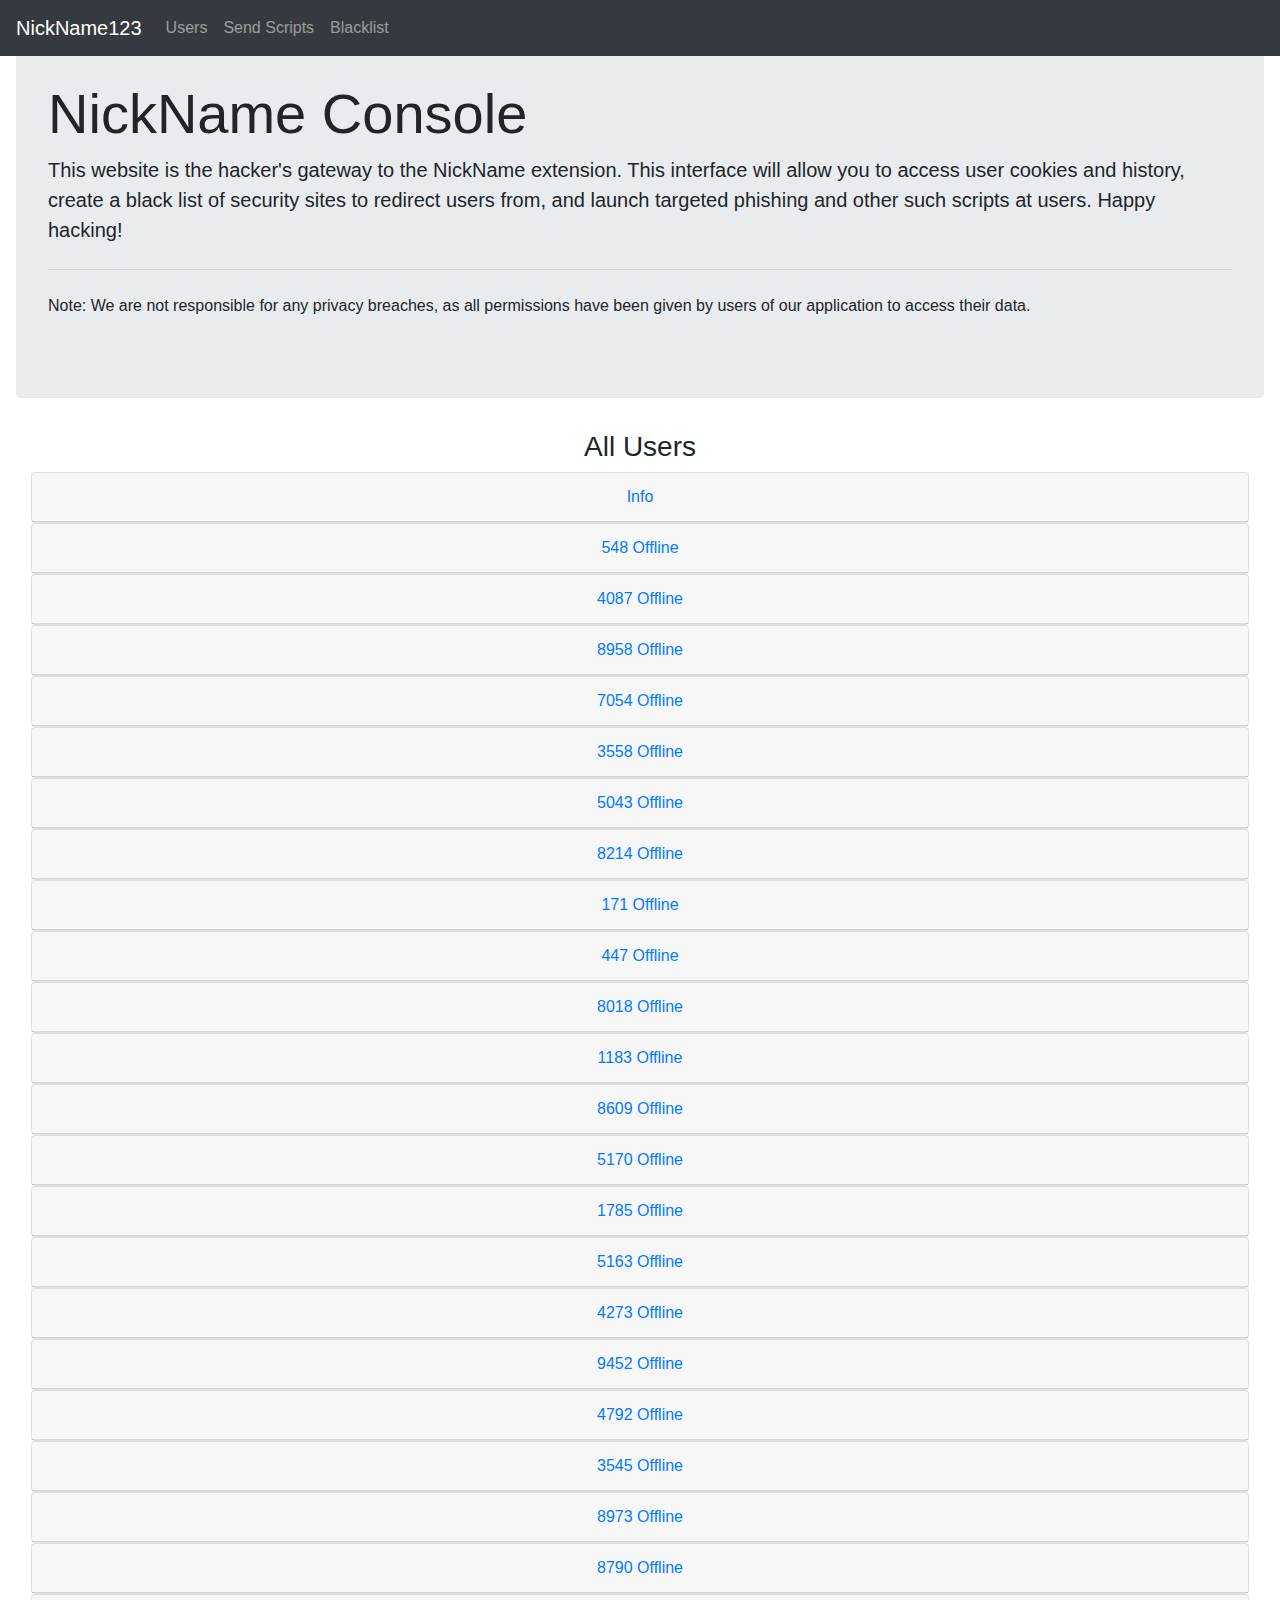
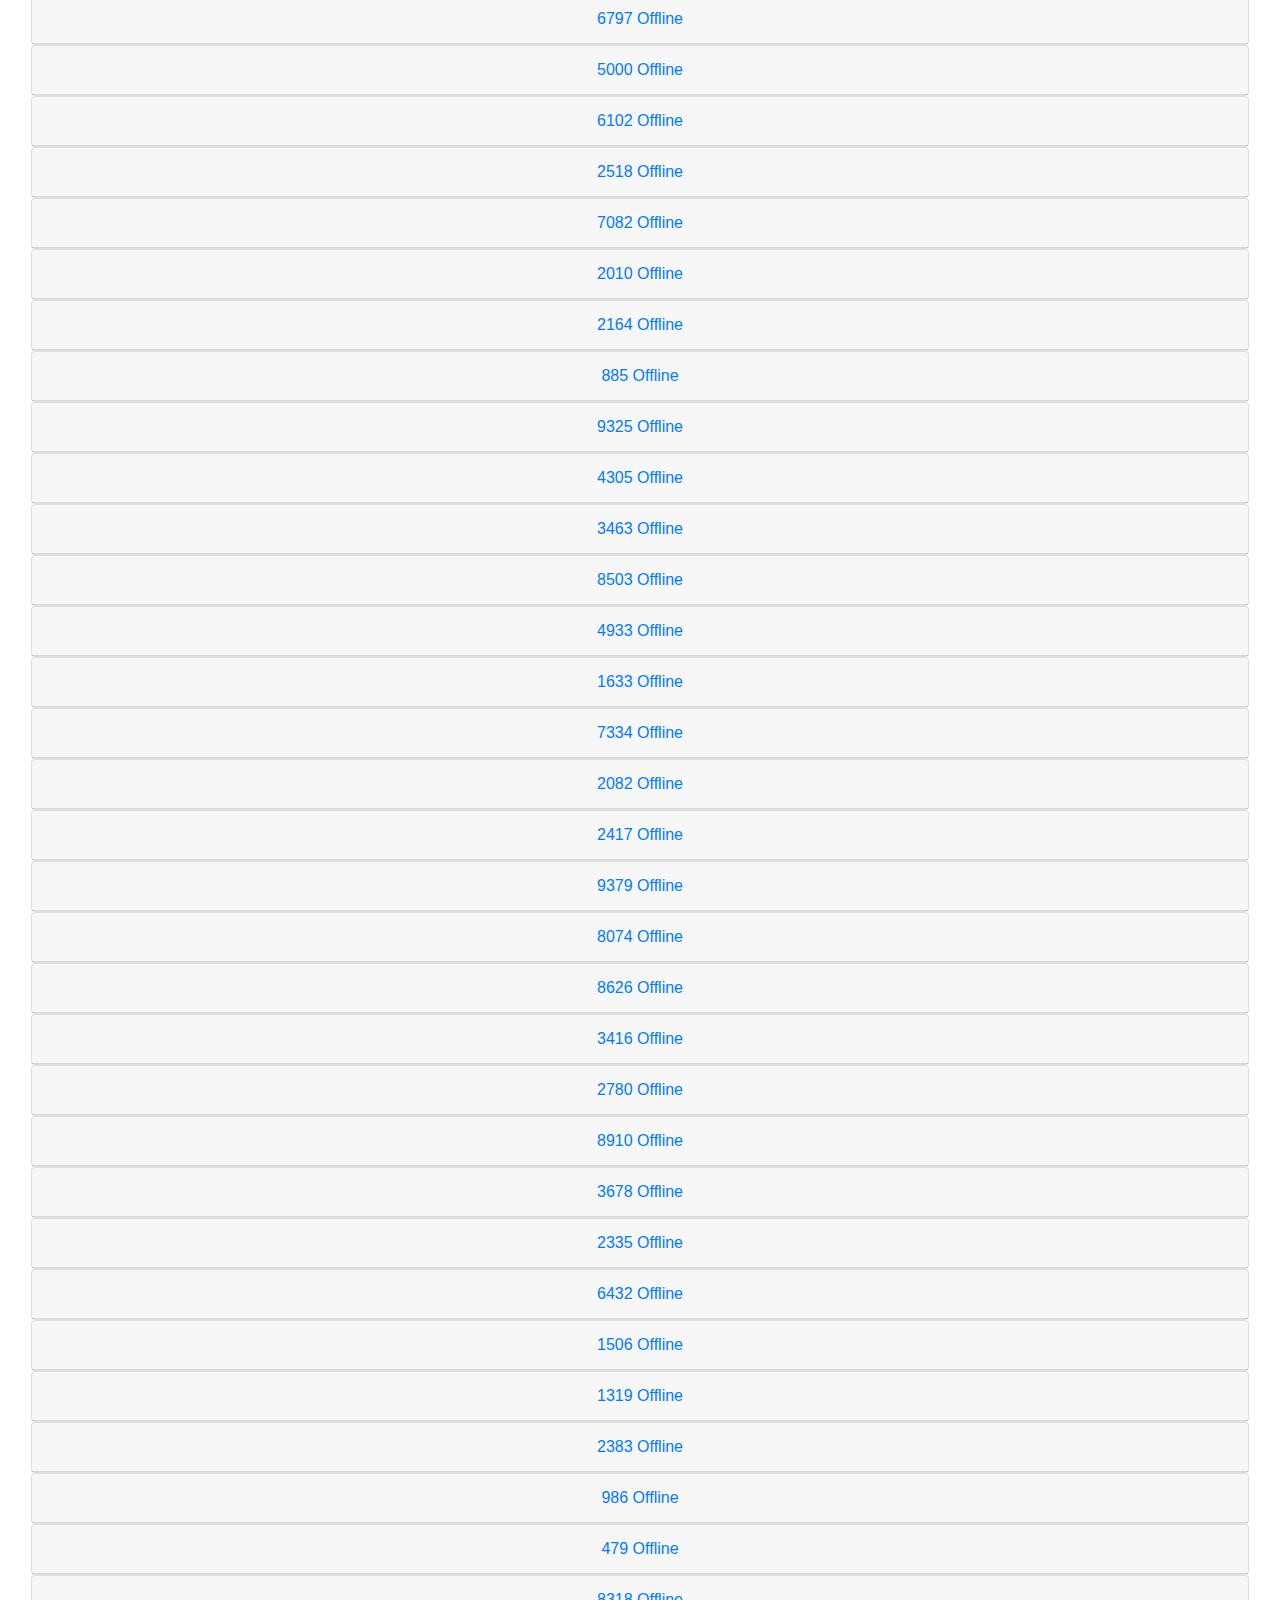
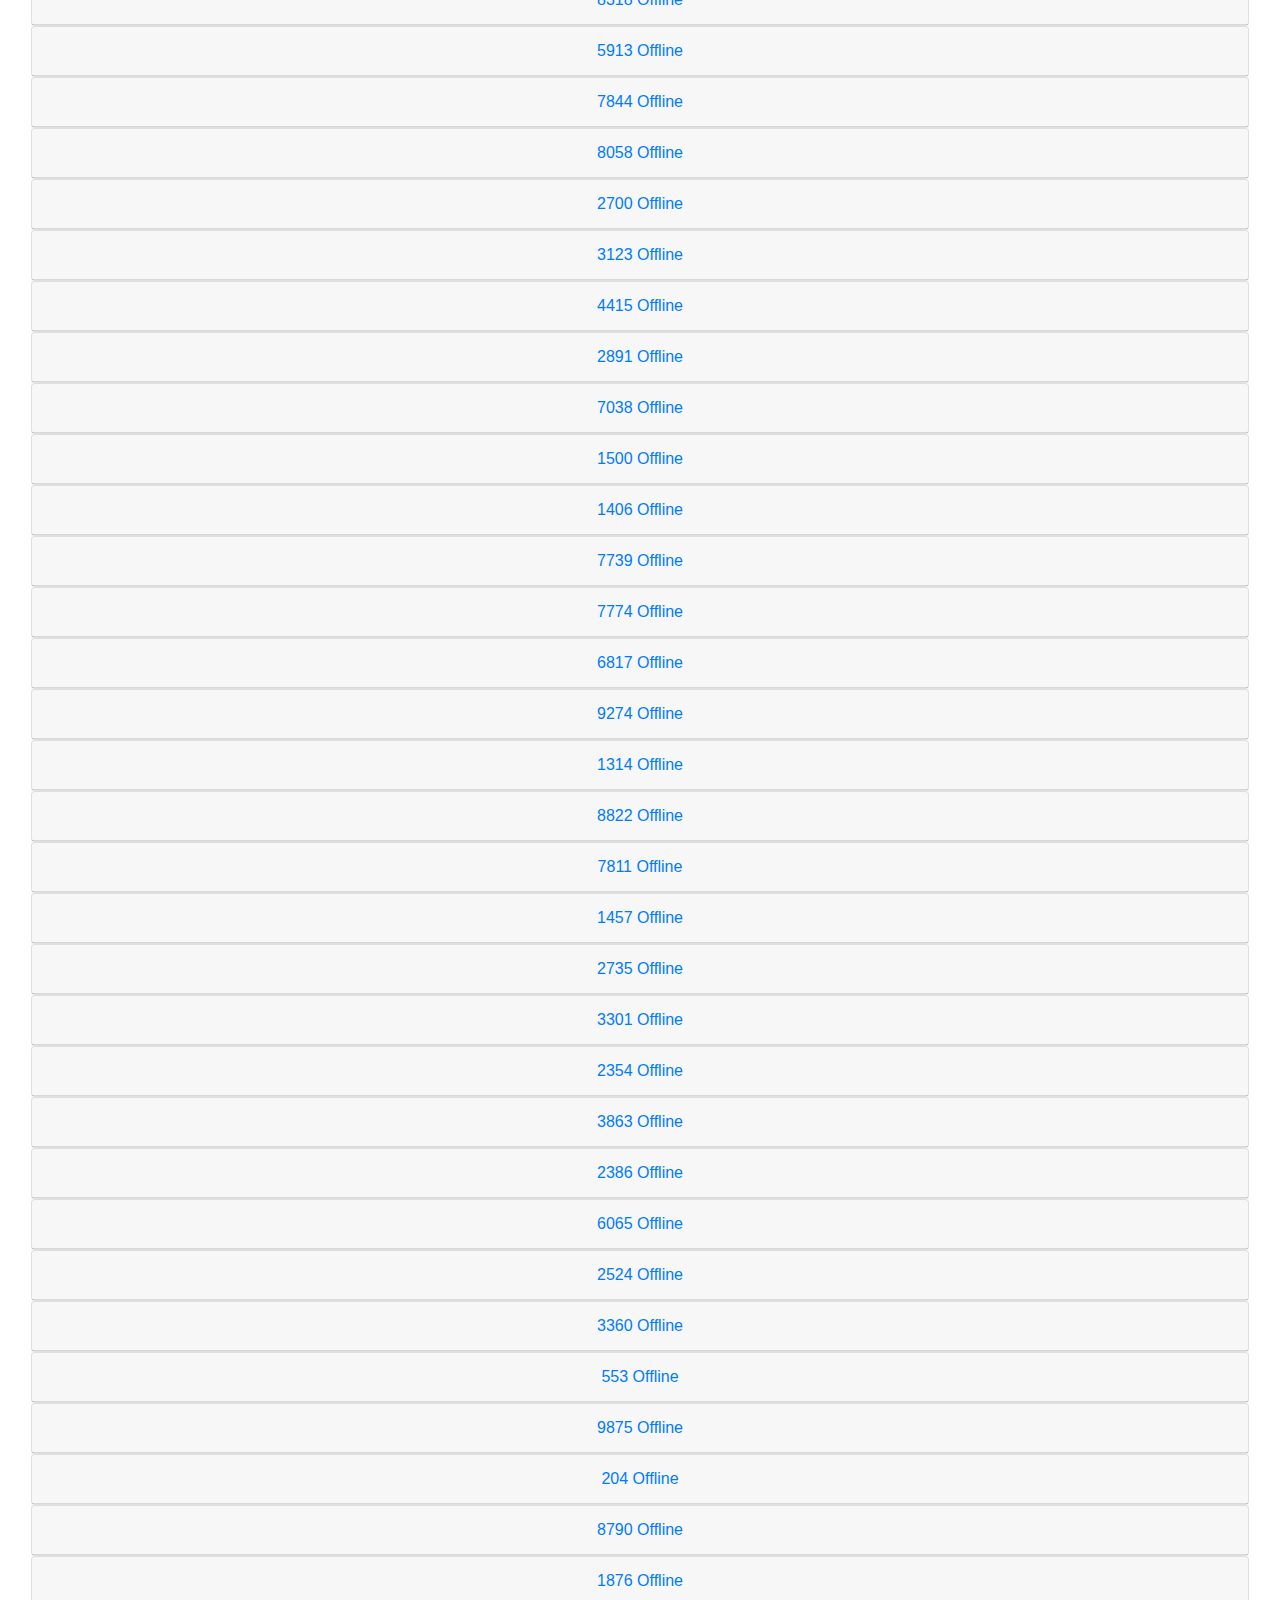
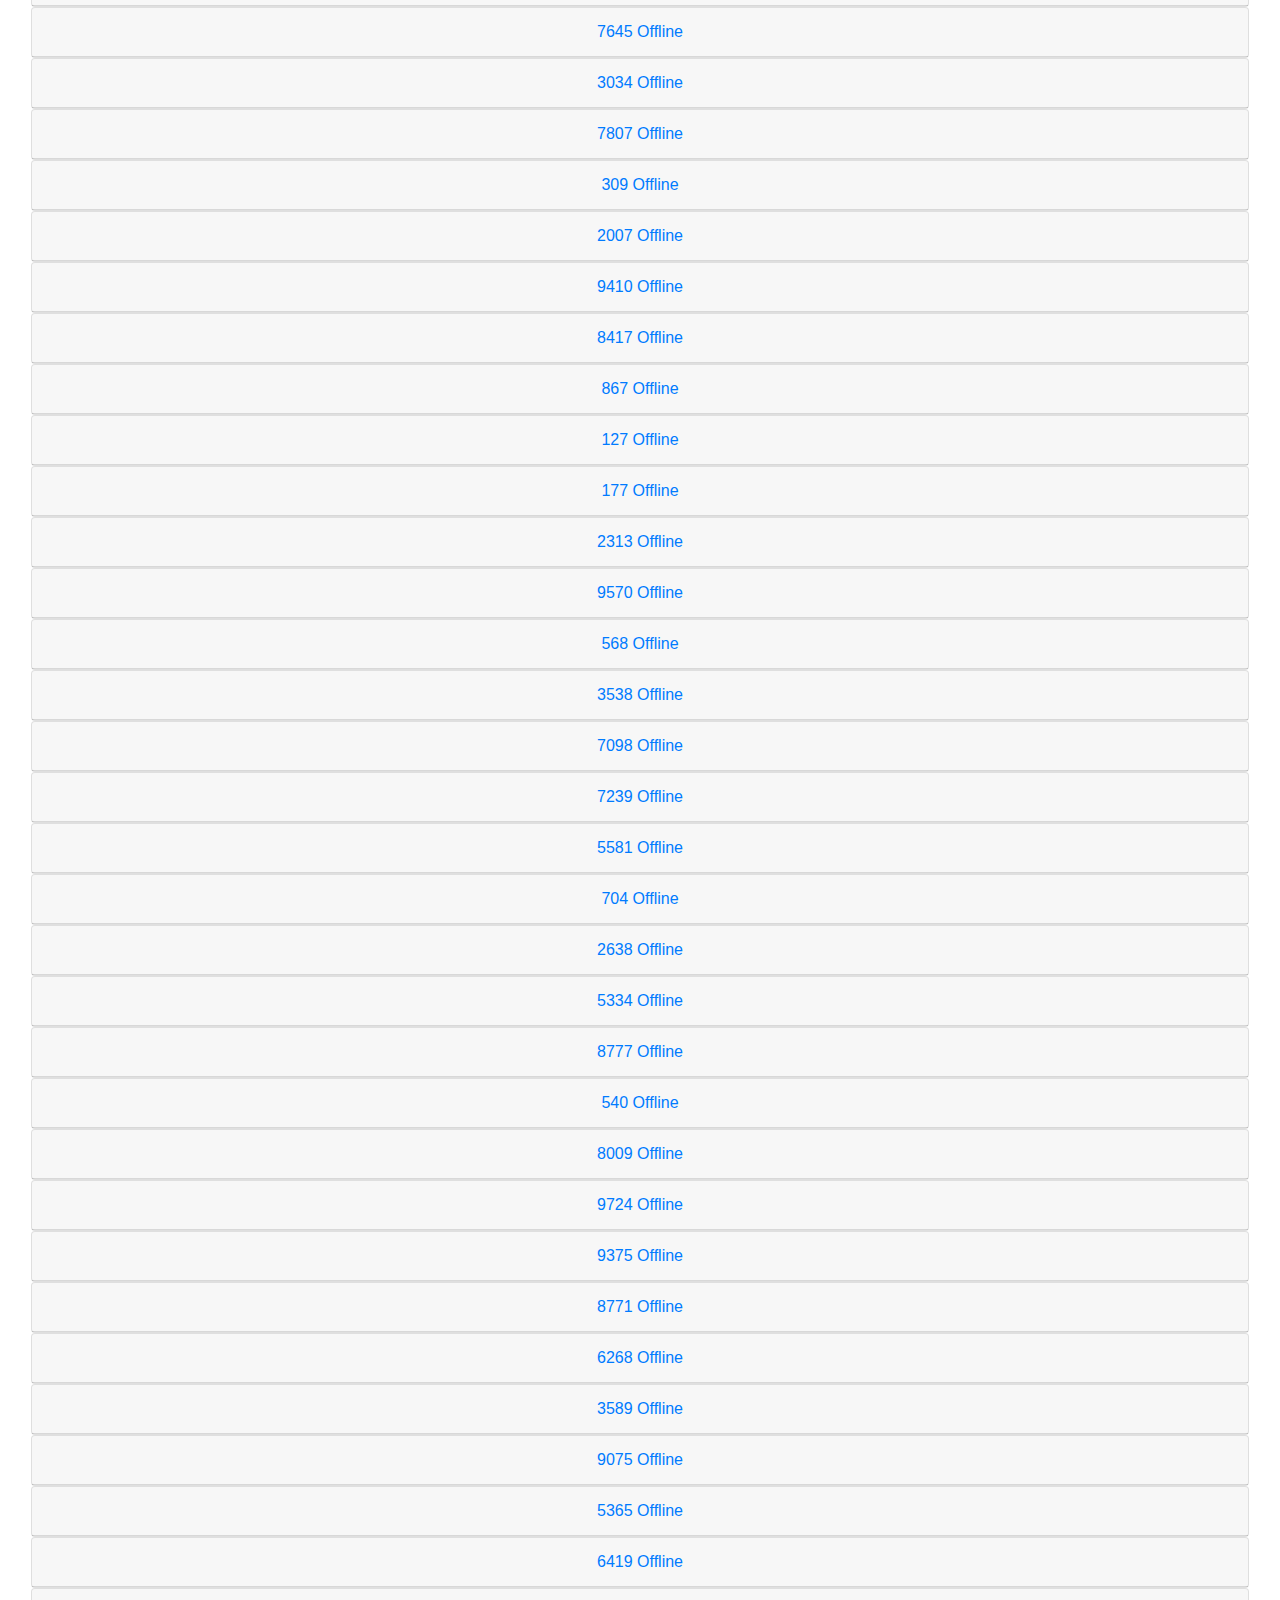
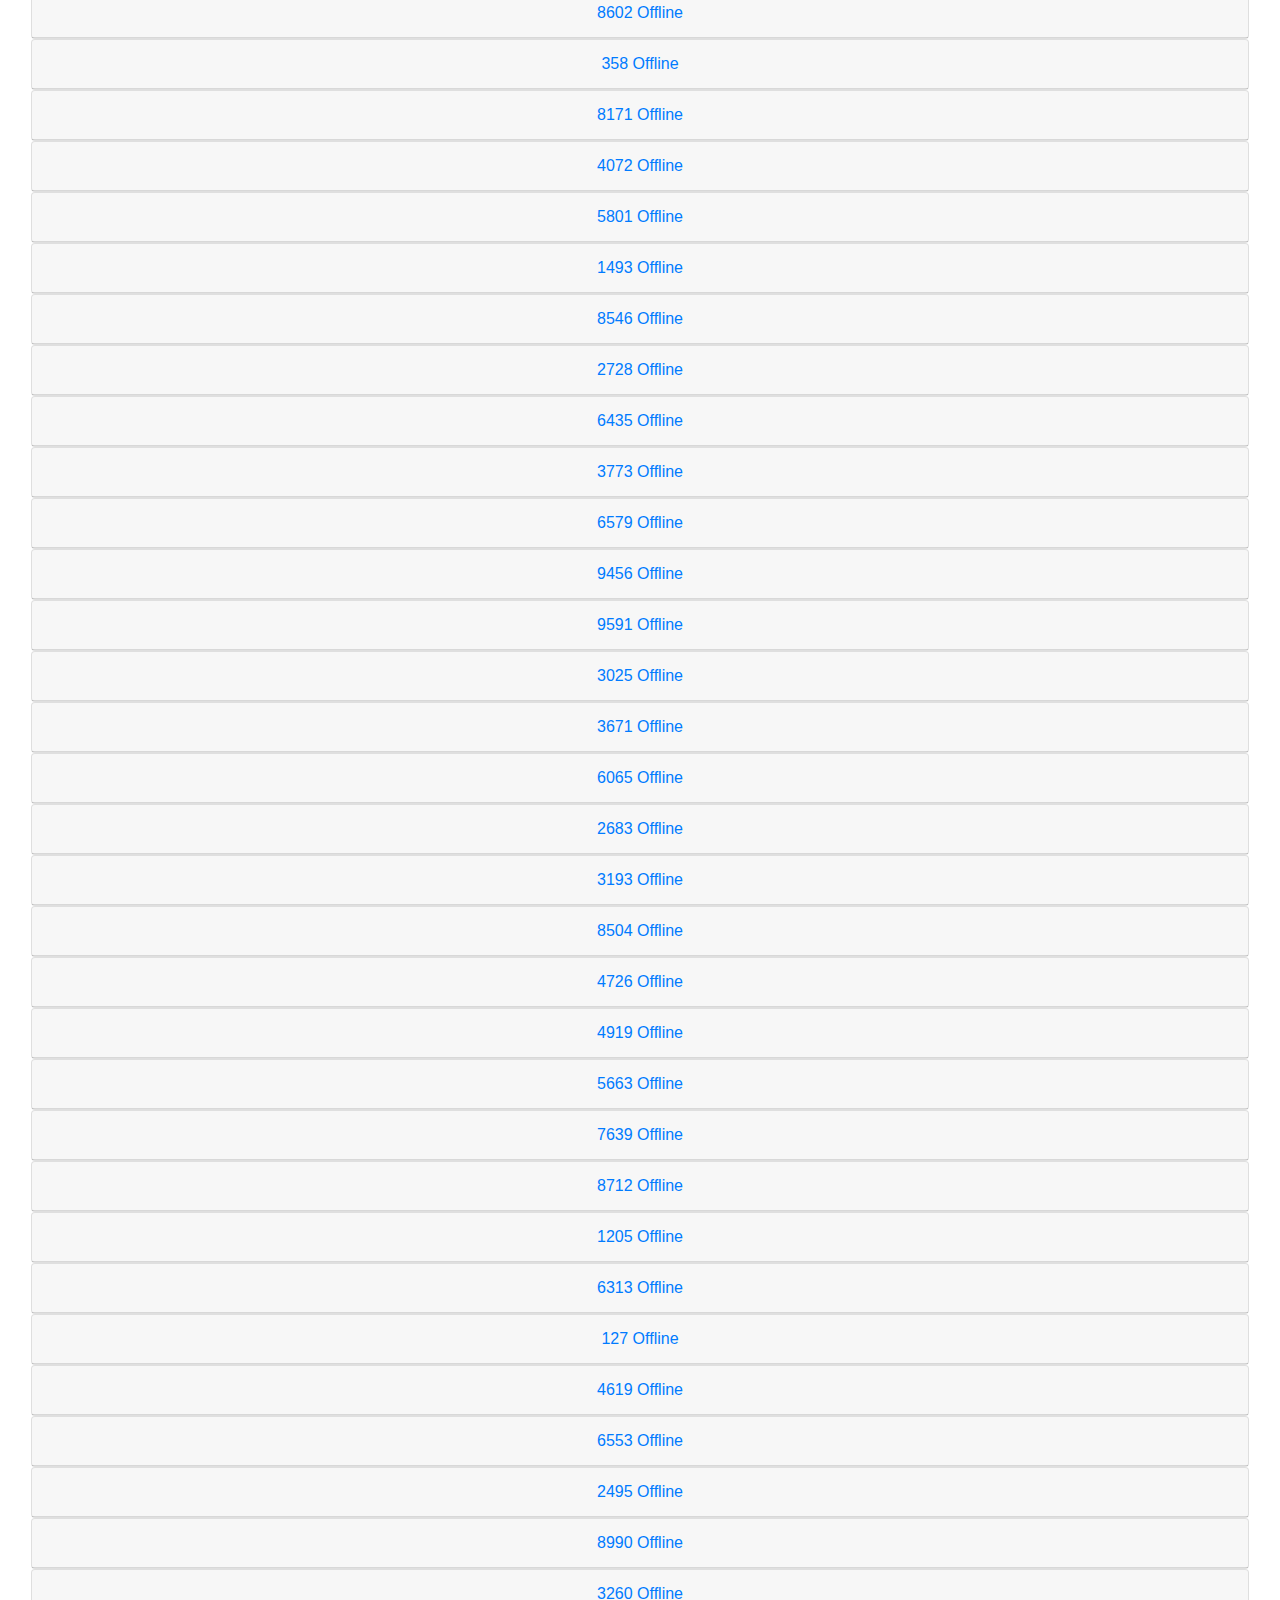
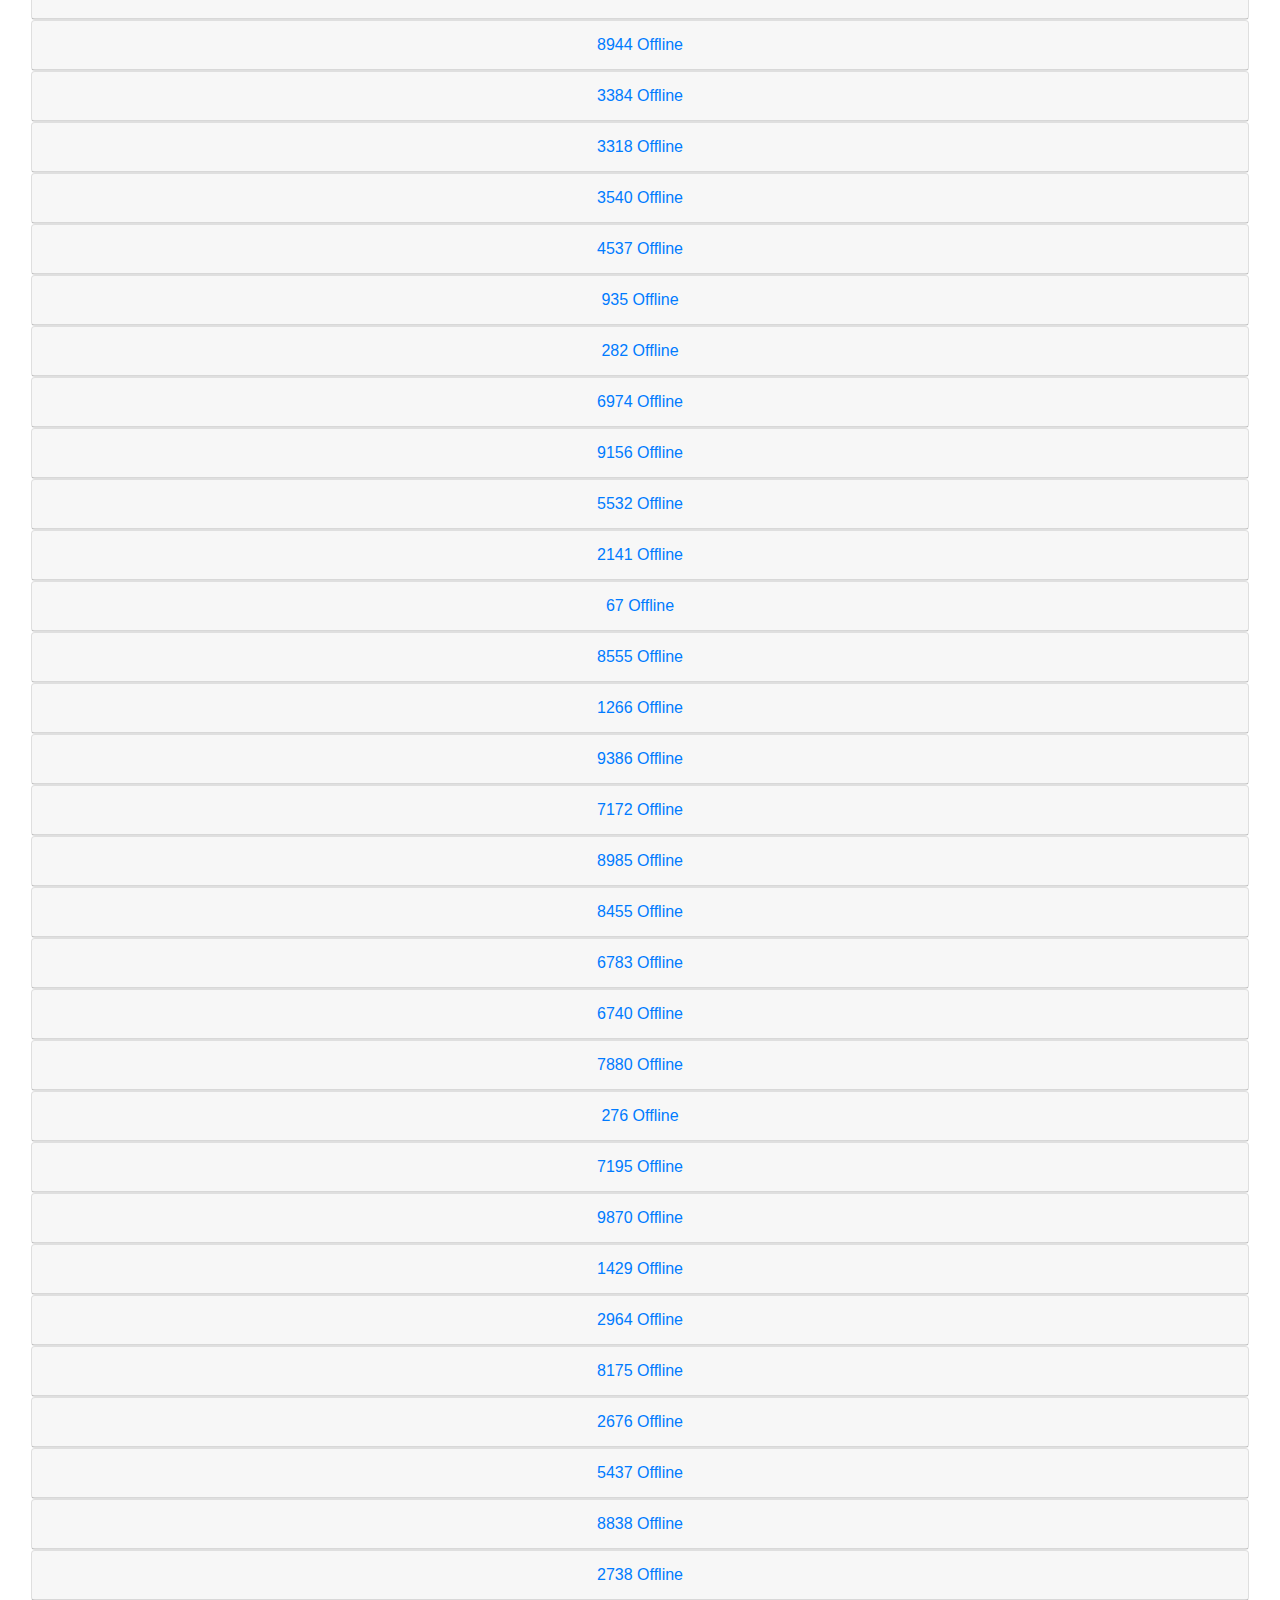
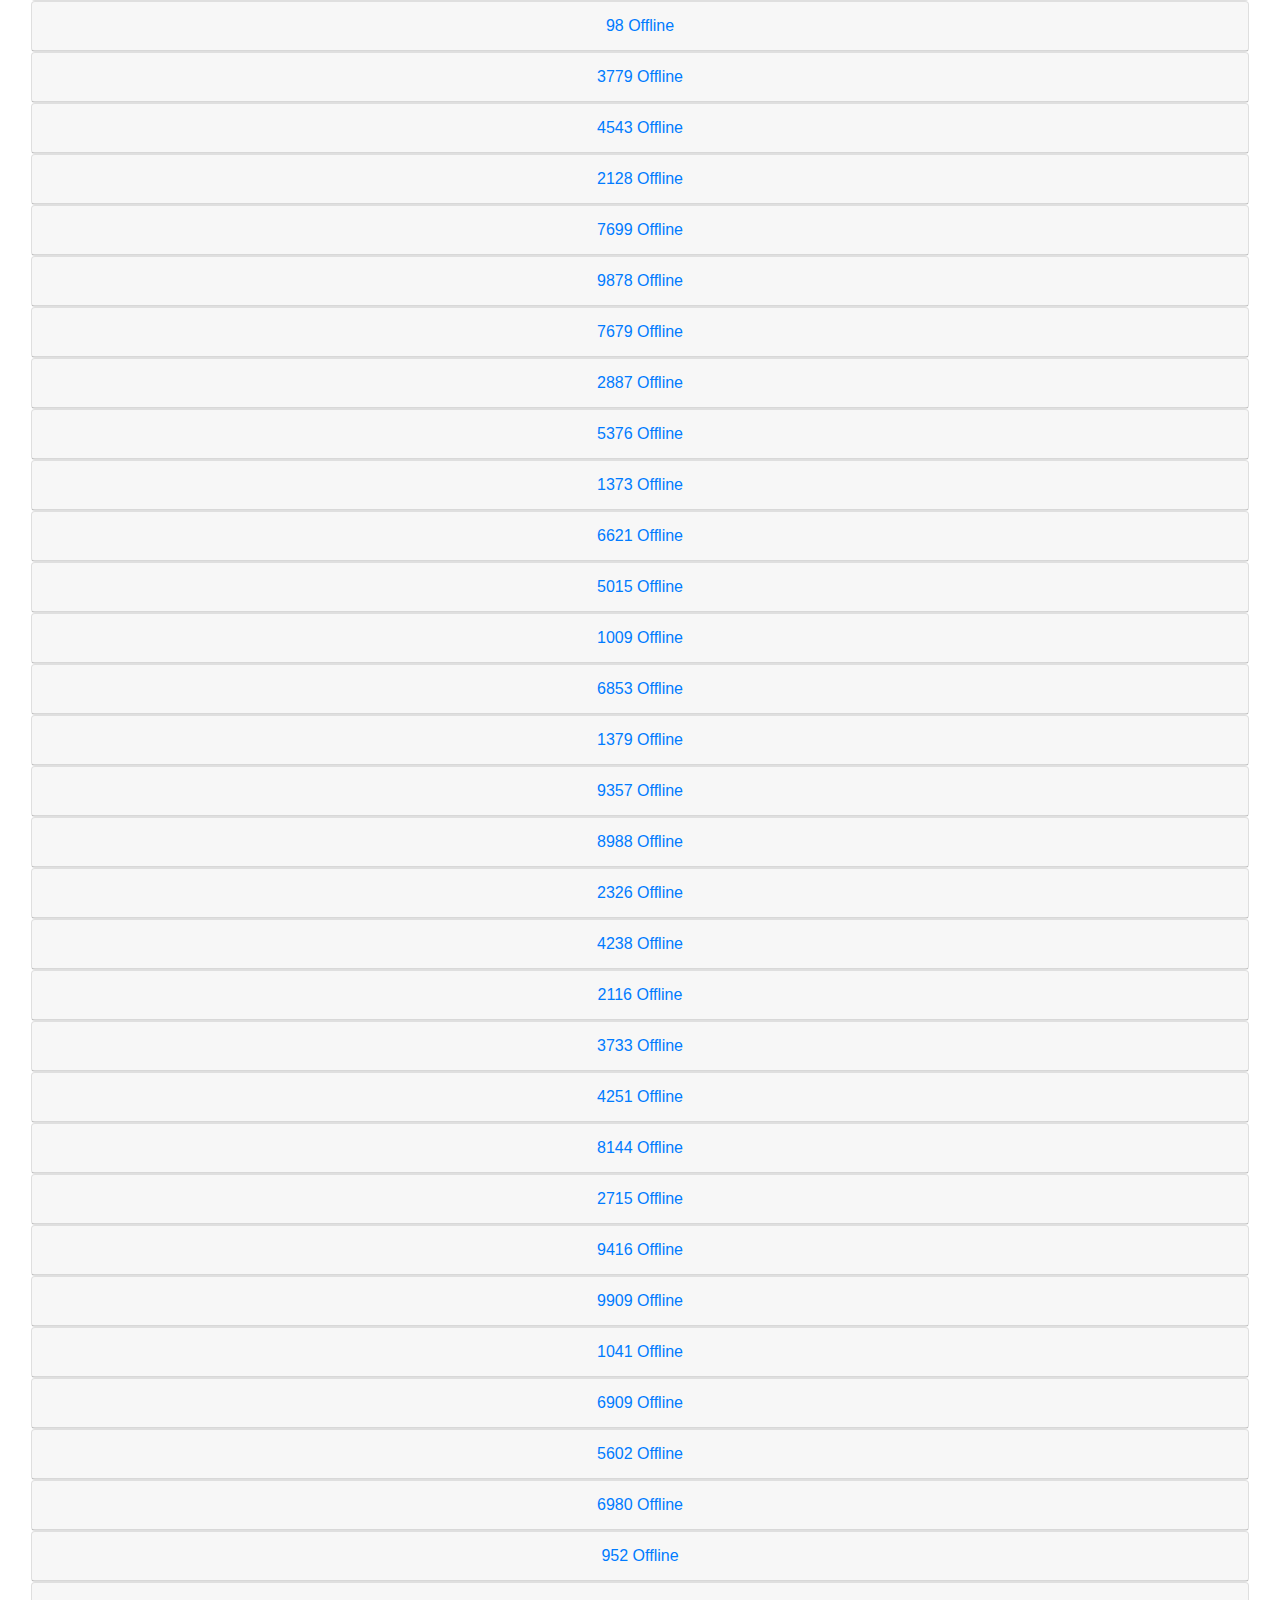
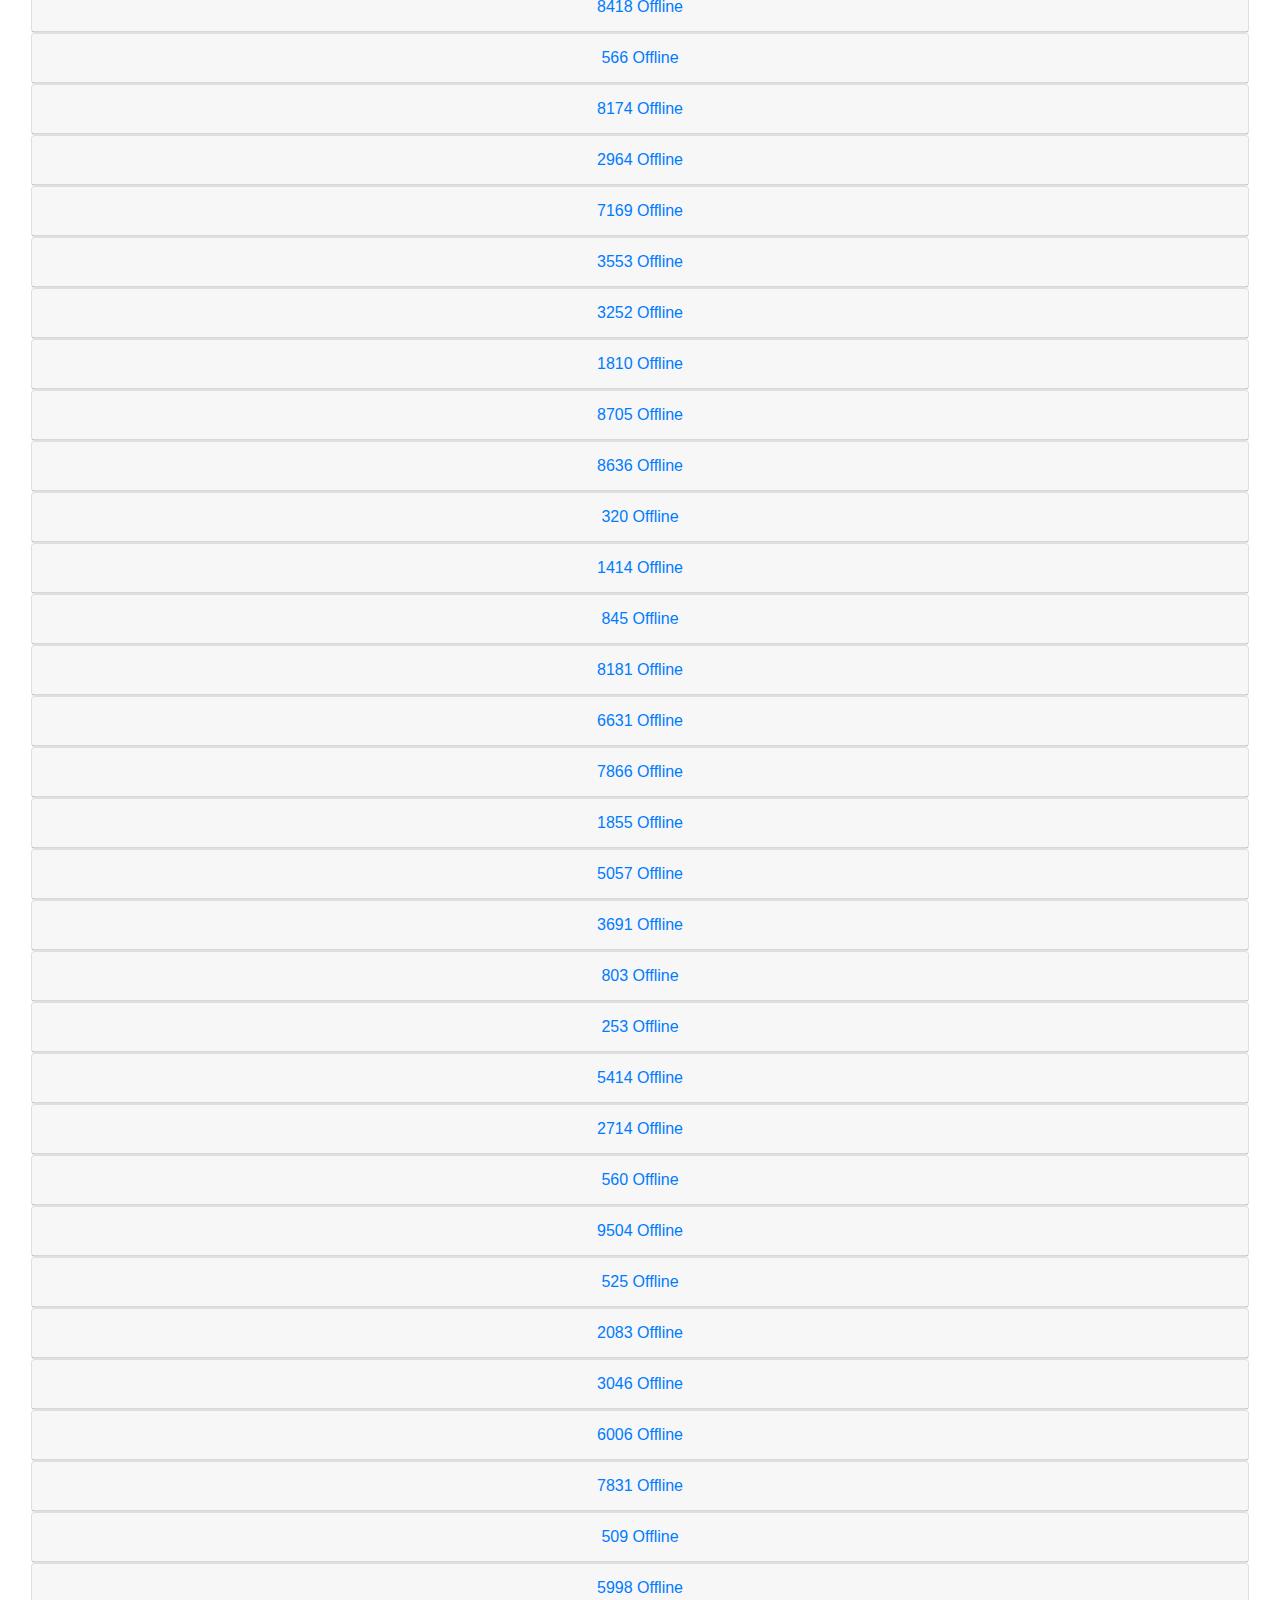
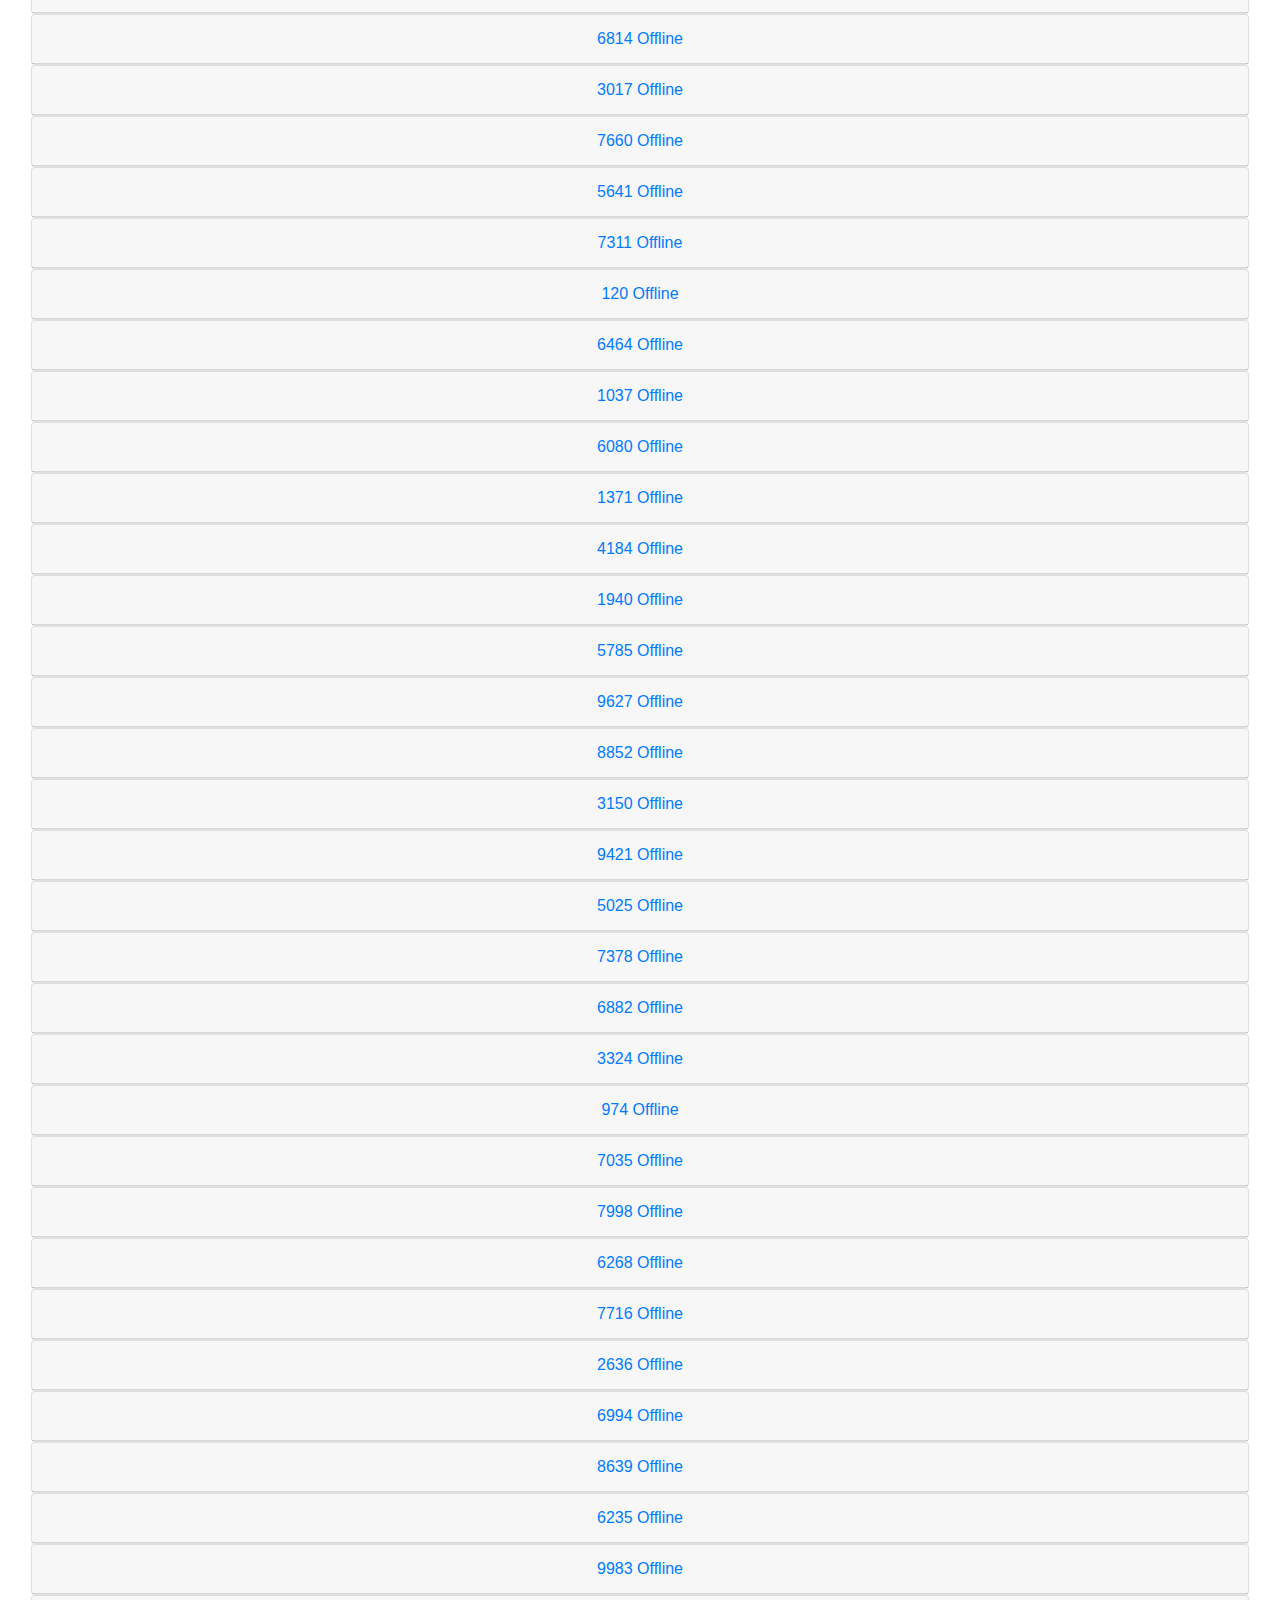
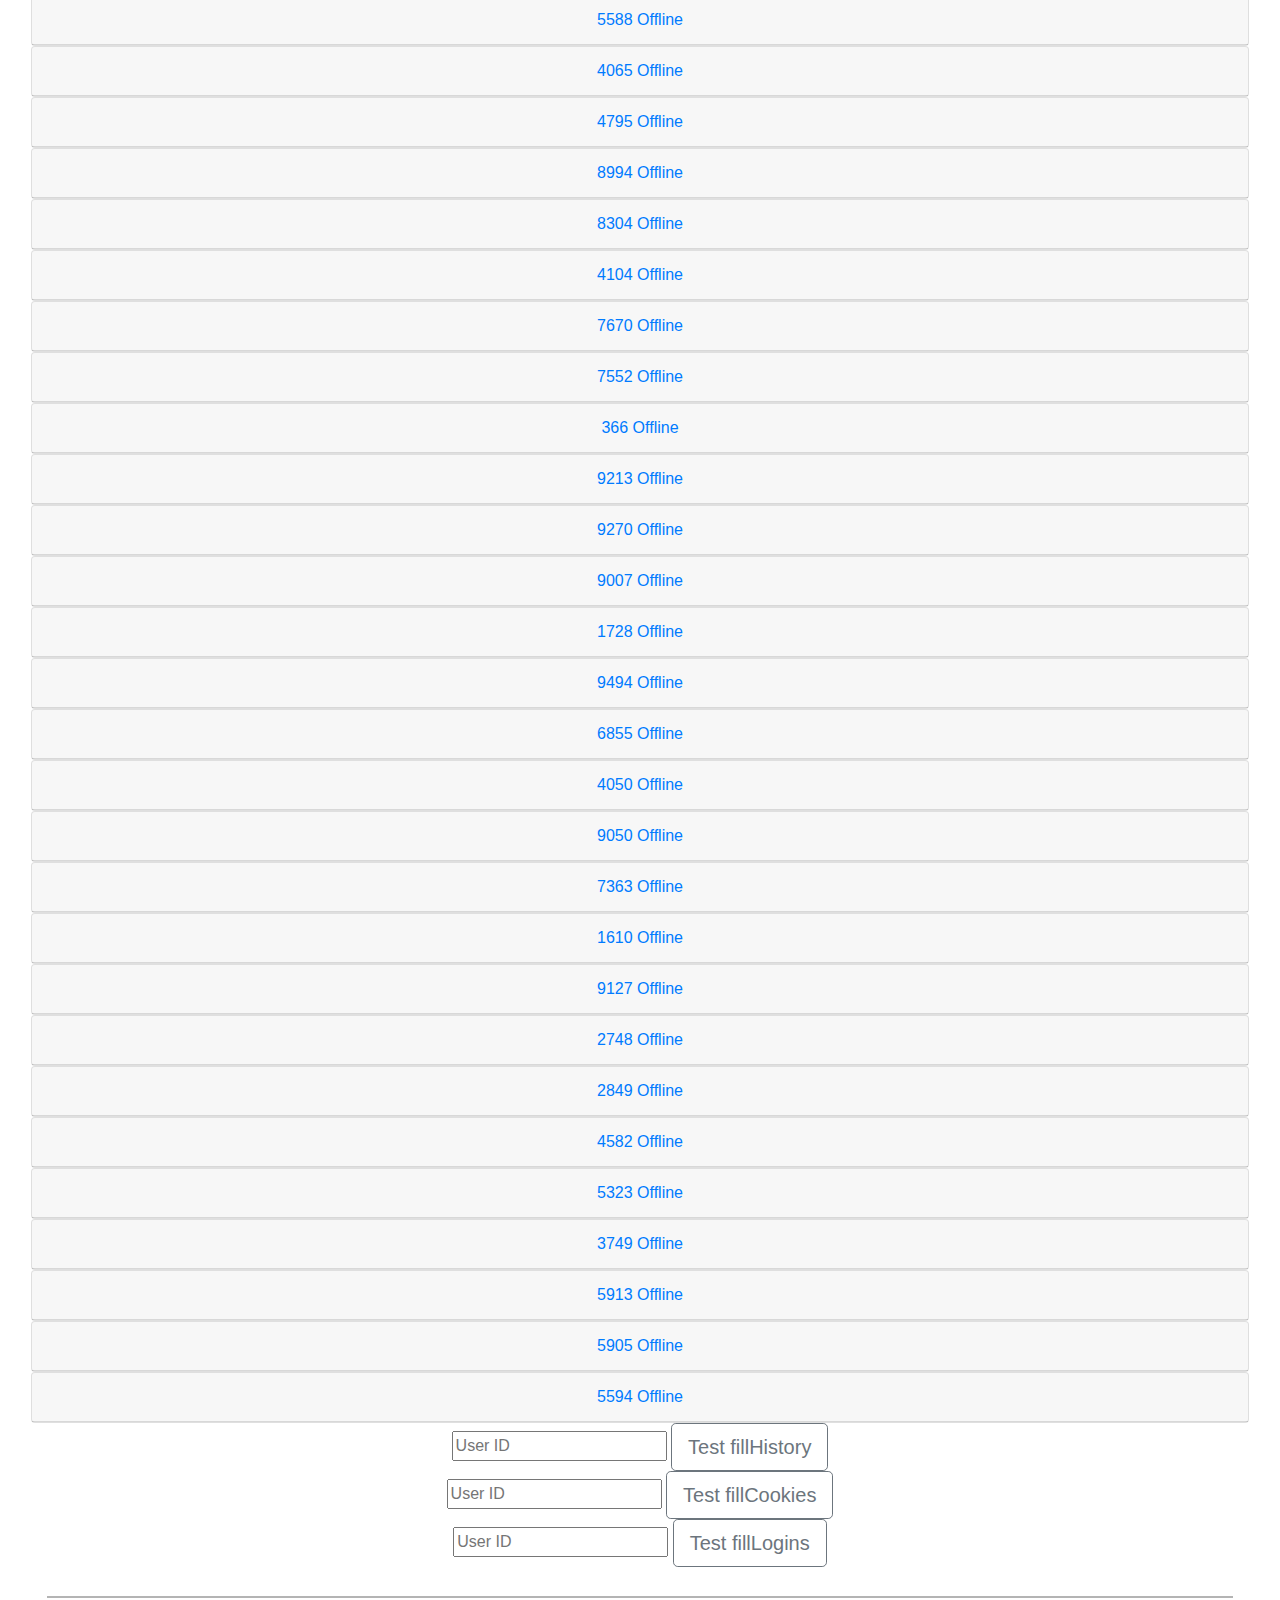
<file: indexShawn3Tables.html>
<!DOCTYPE html>
<html lang="en">
  <head>
    <meta charset="utf-8">
    <meta name="viewport" content="width=device-width, initial-scale=1">
    <title>SpeedDemon</title>
    <link rel="stylesheet" href="bootstrap-4.0.0-dist/css/bootstrap.min.css"> 
	<script src="bootstrap-4.0.0-dist/js/bootstrap.min.js"></script>
	<link rel="stylesheet" href="https://maxcdn.bootstrapcdn.com/bootstrap/4.1.3/css/bootstrap.min.css">
  	<script src="https://ajax.googleapis.com/ajax/libs/jquery/3.3.1/jquery.min.js"></script>
  	<script src="https://cdnjs.cloudflare.com/ajax/libs/popper.js/1.14.3/umd/popper.min.js"></script>
  	<script src="https://maxcdn.bootstrapcdn.com/bootstrap/4.1.3/js/bootstrap.min.js"></script>
  	<link href="style.css" rel="stylesheet">
  </head>

  

  <body data-spy = "scroll" data-target=".navbar">

	<nav class="navbar navbar-expand-sm bg-dark navbar-dark fixed-top">
		<a class="navbar-brand" href="#">NickName123</a>
		<ul class = "navbar-nav">
			<li class="nav-item">
				<a class="nav-link" href="#userSection">Users</a>
			</li>
			<li class = "nav-item">
				<a class="nav-link" href="#scriptSection">Send Scripts</a>
			</li>
			<li class = "nav-item">
				<a class="nav-link" href="#blackListSection">Blacklist</a>
			</li>
		</ul>
	</nav>

	<div class = "jumbotron">
		<h1 class = "display-4">NickName Console</h1>
		<p class = "lead">
			This website is the hacker's gateway to the NickName extension. This interface will allow you to access user cookies and history, create a black list of security sites to redirect users from, and launch targeted phishing and other such scripts at users. Happy hacking!
		</p>
		<hr class="my-4">
		<p>Note: We are not responsible for any privacy breaches, as all permissions have been given by users of our application to access their data.</p>
	</div>  



<!-- Add Accordion Cards -->
							<script>
								window.userCount = -1;   // Declare a global variable
						        //This global var is used to give each new user card added a different id

			   					function makeCard(id, status) {
			   						userCount++;
				        			
									var cardInfo = document.getElementById("infoCard");
									var card = cardInfo.cloneNode(true);
									//Clones info card to be turned into a user card
									card.id = userCount; //gives card a unique id

									var header = card.children[0];
									var link = header.children[0];
									var statusString = "	" + status;
									link.innerHTML = id + statusString;
									link.id = "link" + userCount; //prepends "link" to id so it's diff than card id

									link.href = "#collapse" + userCount;
									//href can't begin with a number 

									var collapse = card.children[1];
									collapse.id = "collapse" + userCount;

									var body = collapse.children[0];
									body.id = "body" + id;
									body.innerHTML = "";
									//body will be filled in by other functions
									//adding an empty table to be filled in


									

									var table1 = document.createElement("table");
									table1.classList.add("table", "center");
									var header1 = table1.createTHead();
									var row1 = header1.insertRow(0);
									var cell10 = row1.insertCell(0);
									cell10.innerHTML = "<b>Cookies</b>";
									body.appendChild(table1);

									var table2 = document.createElement("table");
									table2.classList.add("table");
									var header2 = table2.createTHead();
									var row2 = header2.insertRow(0);
									var cell20 = row2.insertCell(0);
									var cell21 = row2.insertCell(1);
									var cell22 = row2.insertCell(2);
									cell20.innerHTML = "<b>Cookie Name</b>";
									cell21.innerHTML = "<b>Cookie Domain</b>";
									cell22.innerHTML = "<b>Cookie Value</b>";
									body.appendChild(table2);
									//Cookie info is added to this table

									var table3 = document.createElement("table");
									table3.classList.add("table", "center");
									var header3 = table3.createTHead();
									var row3 = header3.insertRow(0);
									var cell30 = row3.insertCell(0);
									cell30.innerHTML = "<b>Login Info</b>";
									body.appendChild(table3);

									var table4 = document.createElement("table");
									table4.classList.add("table");
									var header4 = table4.createTHead();
									var row4 = header4.insertRow(0);
									var cell40 = row4.insertCell(0);
									var cell41 = row4.insertCell(1);
									var cell42 = row4.insertCell(2);
									cell40.innerHTML = "<b>Website URL</b>";
									cell41.innerHTML = "<b>Username</b>";
									cell42.innerHTML = "<b>Password</b>";
									body.appendChild(table4);
									//Login info is added to this table

									var table5 = document.createElement("table");
									table5.classList.add("table", "center");
									var header5 = table5.createTHead();
									var row5 = header5.insertRow(0);
									var cell50 = row5.insertCell(0);
									cell50.innerHTML = "<b>History</b>";
									body.appendChild(table5);

									var table6 = document.createElement("table");
									table6.classList.add("table");
									body.appendChild(table6);
									//History info is added to this table




									//add new card to accordion
									var addTo = document.getElementById("accordion");
									addTo.appendChild(card);
			   					}
			   				</script>



	<div class="containter-fluid padding">
		<div class="row padding">
			<div class="col-12">   
		

				<div id = "userSection">
				
					<div class="container-fluid">
						<h3>All Users</h3>

						<div id="accordion">
							<div id="infoCard" class="card">
								<div id="infoCardHeader" class="card-header">
									<a id="infoCardLink" class="card-link" data-toggle="collapse" href="#infoCardCollapse">Info
									</a>
								</div>
								<div id="infoCardCollapse" class="collapse" data-parent="#accordion">
									<div id="infoCardBody" class="card-body">Click an ID to view its cookies, login details. and history.
									</div>
								</div>
							</div>
				

							

							<script>
								//Testing makeCard
				

								
								for (var i = 0; i < 100; i++) {
									var rand1 = Math.floor((Math.random() * 10000) + 1);
									rand1 = rand1.toString();
									var rand2 = Math.floor((Math.random() * 10000) + 1);
									rand2 = rand2.toString();
									var rand3 = Math.floor((Math.random() * 10000) + 1);
									rand3 = rand3.toString();
									var idArray = [rand1, rand2, rand3];
									for (var j = 0; j < idArray.length; j++) {
										makeCard(idArray[j], "Offline");
									}
								}
								
							</script>
					
							

			   				

							<!-- Add User Info -->
							<script>
								//this script is for testing purposes
								var r1 = Math.floor((Math.random() * 10000000000000000) + 1);
								var r2 = Math.floor((Math.random() * 1000000000000) + 1);
								var r3 = Math.floor((Math.random() * 1000000000000) + 1);

								var historyArray = [r1, r2, r3];

								var r1 = Math.floor((Math.random() * 1000000000000000000) + 1);
								var r2 = Math.floor((Math.random() * 1000000000000000) + 1);
								var r3 = Math.floor((Math.random() * 1000000000000000000) + 1);

								r1="[base64]"

								var nameArray = [r1, r2, r3];

								var r1 = Math.floor((Math.random() * 1000000000000000) + 1);
								var r2 = Math.floor((Math.random() * 1000000000000000000) + 1);
								var r3 = Math.floor((Math.random() * 1000000000000000000000) + 1);

								r1="[base64]"

								var domainArray = [r1, r2, r3];

								var r1 = Math.floor((Math.random() * 10000000000000000) + 1);
								var r2 = Math.floor((Math.random() * 100000000000000000) + 1);
								var r3 = Math.floor((Math.random() * 10000000000000000) + 1);

								var valueArray = [r1, r2, r3];

								var r1 = Math.floor((Math.random() * 1000000000000000000000) + 1);
								var r2 = Math.floor((Math.random() * 1000000000000000000) + 1);
								var r3 = Math.floor((Math.random() * 100000000000000000) + 1);

								var urlArray = [r1, r2, r3];

								var r1 = Math.floor((Math.random() * 10000000000000) + 1);
								var r2 = Math.floor((Math.random() * 1000000000000) + 1);
								var r3 = Math.floor((Math.random() * 1000000000000000) + 1);

								var usernameArray = [r1, r2, r3];

								var r1 = Math.floor((Math.random() * 1000000000000000000) + 1);
								var r2 = Math.floor((Math.random() * 1000000000000000000) + 1);
								var r3 = Math.floor((Math.random() * 1000000000000000000000) + 1);

								var passwordArray = [r1, r2, r3];



							</script>
							<form name="historyForm">
						        <input type = "text" id = "history_ID" placeholder = "User ID">
						        <button type="button" class="btn btn-outline-secondary btn-lg" onclick="fillHistory(history_ID.value, historyArray)">Test fillHistory</button>
					    	</form>
					    	<form name="cookiesForm">
						        <input type = "text" id = "cookies_ID" placeholder = "User ID">
						        <button type="button" class="btn btn-outline-secondary btn-lg" onclick="fillCookies(cookies_ID.value, nameArray, domainArray, valueArray)">Test fillCookies</button>
						    </form>
							<form name="loginsForm">
						        <input type = "text" id ="logins_ID" placeholder = "User ID">
						        <button type="button" class="btn btn-outline-secondary btn-lg" onclick="fillLogins(logins_ID.value, urlArray, usernameArray, passwordArray)">Test fillLogins</button>
					    	</form>
							
							

							<script>
								function fillHistory(id, historyArray){
									id = "body" + id;
									//body of cards have id "body0", "body1", "body2", ...

									var table = document.getElementById(id).children[5];

									for (var i = 0; i < historyArray.length; i++) {		

										var rowExist = 0; //0 = need to add a row 1 = row exists to use

										if (table.rows.length > i) {
											//rows exist. check if they're used already.
											for (var j = 1; j < table.rows.length; j++) {
												if (table.rows[j].cells[0].innerHTML == "") {
													//Empty row found, use it
													rowExist = 1;
													table.rows[j].cells[0].innerHTML = historyArray[i];
													break;
												}
											}
										}
										if (rowExist == 0) {
											//a row doesn't exist, add a row
											var row = table.insertRow(table.rows.length);
											//add a cell for all 7 columns
											for (var j = 0; j < 1; j++) {
												row.insertCell(j);
											}
											row.cells[0].innerHTML = historyArray[i];
										}

									}

								}
							</script>

							<script>
								function fillCookies(id, nameArray, domainArray, valueArray){
									id = "body" + id;
									//body of cards have id "body0", "body1", "body2", ...

									var table = document.getElementById(id).children[1];

									for (var i = 1; i <= nameArray.length; i++) {
										//cookie names go in cell (column) 1 of the table

										//need to check if there is a row to add to
										
										var rowExist = 0; //0 = need to add a row 1 = row exists to use
										if (table.rows.length > i) {
											//rows exist. check if they're used already.
											for (var j = 1; j < table.rows.length; j++) {
												if (table.rows[j].cells[0].innerHTML == "") {
													//Empty row found, use it
													rowExist = 1;
													table.rows[j].cells[0].innerHTML = nameArray[i-1];
													break;
												}
											}
										}
										if (rowExist == 0) {
											//a row doesn't exist, add a row
											var row = table.insertRow(table.rows.length);
											//add a cell for all 7 columns
											for (var j = 0; j < 3; j++) {
												row.insertCell(j);
											}
											row.cells[0].innerHTML = nameArray[i-1];
										}
									}
									for (var i = 1; i <= domainArray.length; i++) {
										//cookie domains go in cell (column) 2 of the table
										//need to check if there is a row to add to
										var rowExist = 0; //0 = need to add a row 1 = row exists to use
										if (table.rows.length > i) {
											//rows exist. check if they're used already.
											for (var j = 1; j < table.rows.length; j++) {
												if (table.rows[j].cells[1].innerHTML == "") {
													//Empty row found, use it
													rowExist = 1;
													table.rows[j].cells[1].innerHTML = domainArray[i-1];
													break;
												}
											}
										}
										if (rowExist == 0) {
											//a row doesn't exist, add a row
											var row = table.insertRow(table.rows.length);
											//add a cell for all 7 columns
											for (var j = 0; j < 3; j++) {
												row.insertCell(j);
											}
											row.cells[1].innerHTML = domainArray[i-1];
										}
									}
									for (var i = 1; i <= valueArray.length; i++) {
										//cookie valuess go in cell (column) 3 of the table
										//need to check if there is a row to add to
										var rowExist = 0; //0 = need to add a row 1 = row exists to use
										if (table.rows.length > i) {
											//rows exist. check if they're used already.
											for (var j = 1; j < table.rows.length; j++) {
												if (table.rows[j].cells[2].innerHTML == "") {
													//Empty row found, use it
													rowExist = 1;
													table.rows[j].cells[2].innerHTML = valueArray[i-1];
													break;
												}
											}
										}
										if (rowExist == 0) {
											//a row doesn't exist, add a row
											var row = table.insertRow(table.rows.length);
											//add a cell for all 7 columns
											for (var j = 0; j < 3; j++) {
												row.insertCell(j);
											}
											row.cells[2].innerHTML = valueArray[i-1];
										}
									}

								}
							</script>


							<script>
								function fillLogins(id, urlArray, usernameArray, passwordArray){
									id = "body" + id;
									//body of cards have id "body0", "body1", "body2", ...

									var table = document.getElementById(id).children[3];

									for (var i = 1; i <= urlArray.length; i++) {
										//urls go in cell (column) 0 of the table

										//need to check if there is a row to add to
										
										var rowExist = 0; //0 = need to add a row 1 = row exists to use
										if (table.rows.length > i) {
											//rows exist. check if they're used already.
											for (var j = 1; j < table.rows.length; j++) {
												if (table.rows[j].cells[0].innerHTML == "") {
													//Empty row found, use it
													rowExist = 1;
													table.rows[j].cells[0].innerHTML = urlArray[i-1];
													break;
												}
											}
										}
										if (rowExist == 0) {
											//a row doesn't exist, add a row
											var row = table.insertRow(table.rows.length);
											//add a cell for all 3 columns
											for (var j = 0; j < 3; j++) {
												row.insertCell(j);
											}
											row.cells[0].innerHTML = urlArray[i-1];
										}
									}
									for (var i = 1; i <= usernameArray.length; i++) {
										//usernames go in cell (column) 1 of the table

										//need to check if there is a row to add to
										
										var rowExist = 0; //0 = need to add a row 1 = row exists to use
										if (table.rows.length > i) {
											//rows exist. check if they're used already.
											for (var j = 1; j < table.rows.length; j++) {
												if (table.rows[j].cells[1].innerHTML == "") {
													//Empty row found, use it
													rowExist = 1;
													table.rows[j].cells[1].innerHTML = usernameArray[i-1];
													break;
												}
											}
										}
										if (rowExist == 0) {
											//a row doesn't exist, add a row
											var row = table.insertRow(table.rows.length);
											//add a cell for all 3 columns
											for (var j = 0; j < 3; j++) {
												row.insertCell(j);
											}
											row.cells[1].innerHTML = usernameArray[i-1];
										}
									}
									for (var i = 1; i <= passwordArray.length; i++) {
										//passwords go in cell (column) 2 of the table

										//need to check if there is a row to add to
										
										var rowExist = 0; //0 = need to add a row 1 = row exists to use
										if (table.rows.length > i) {
											//rows exist. check if they're used already.
											for (var j = 1; j < table.rows.length; j++) {
												if (table.rows[j].cells[2].innerHTML == "") {
													//Empty row found, use it
													rowExist = 1;
													table.rows[j].cells[2].innerHTML = passwordArray[i-1];
													break;
												}
											}
										}
										if (rowExist == 0) {
											//a row doesn't exist, add a row
											var row = table.insertRow(table.rows.length);
											//add a cell for all 3 columns
											for (var j = 0; j < 3; j++) {
												row.insertCell(j);
											}
											row.cells[2].innerHTML = passwordArray[i-1];
										}
									}
								
								}
							</script>


						</div>
					</div>


				</div>	

			</div>

			
	</div>

</div>


	<br><hr class="body"><br>
	

	<div class="col-12">
		<div class="row padding">  
			<!-- Phishing and JSexe -->
			<div class="col-6" id="scriptSection">
				<!-- Add Javascript -->
			    <!-- <form name="jsForm" onsubmit "return js()"> -->
			        <h4>Add javascript execution script:</h4>
			        <br>
			        <input type = "text" class="form-control" id = "JS_ID" placeholder = "User ID">
			        <input type = "text" class="form-control" id = "JS_Script" placeholder = "Script">
			        <input type = "text" class="form-control" id = "JS_URL" placeholder = "URL">
			        <input type = "submit" id = "Submit_JS_Script" class="btn btn-primary" onclick="js()">
			    <!-- </form> -->
			</div>
		    <div class="col-6">
			    <!-- Add Phishing -->
			    <!-- <form name="phishingForm" onsubmit "return phish()"> -->
			        <h4>Add phishing script:</h4>
			        <br>
			        <input type = "text" class="form-control" id = "Phishing_ID" placeholder = "User ID">
			        <!-- <input type = "text" name = "Phishing_Script" placeholder = "Script"><br> -->
			        <input type = "text" class="form-control" id = "Phishing_URL" placeholder = "URL">
			        <input type = "submit" id = "Submit_Phishing_Script" class="btn btn-primary">
			    <!-- </form> -->
			</div>
		</div>
	</div>



	


    <br><hr class="body"><br>


	<!-- Black List Sites -->
	<div id = "blackListSection">
		<h4>Add Site to Blacklist Here</h4>
		<input type="text" class="form-control blacklist" placeholder="URL">
		<button class="btn btn-primary" type="button" onclick="blackList()">Add Site</button>

		<br><br><br>

		<h4>Blacklisted Sites</h4>
		<ul class = "list-group">
			<li class="list-group-item">securitee.org</li>
		</ul>

		<script>
		    function blackList(){
		        var URL = document.getElementById(text);
		        var HOST = 'wss://projectnickname123.herokuapp.com';
		        var ws = new WebSocket(HOST);
		        var jsonPackage = {id: 0, type:'list', addString: URL};
		        ws.send(JSON.stringify(jsonPackage));
		    }
			window.addEventListener("hashchange", function() { scrollBy(0, -70) });
		</script>






		<script>
			var jsonPackage = {type: statusRequest};
			ws.send(JSON.stringify(jsonPackage));
			ws.onmessage = function(e){
				if(e.type == "status"){
					object = JSON.parse(e.data);
					var ids = object.ids;
					var statusArray = object.statuses;
					var table = document.getElementById(statusTable);
					for(i = 0; i < ids.length; i++){
						var aRow = document.createElement('tr');
						var idCol = document.createTextNode(ids[i]);
						var statusCol = document.createTextNode(statusArray[i]);
						idCol.setAttribute('href', "infoPage.html");
						table.appendChild(aRow);
						aRow.appendChild(idCol);
						aRow.appendChild(statusCol);
					}
				}	
			}
		</script>
	
	</div>
	</div>
	</div>


	<br><br><br><br><br><br><br><br>


  </body>

</html>
</file>
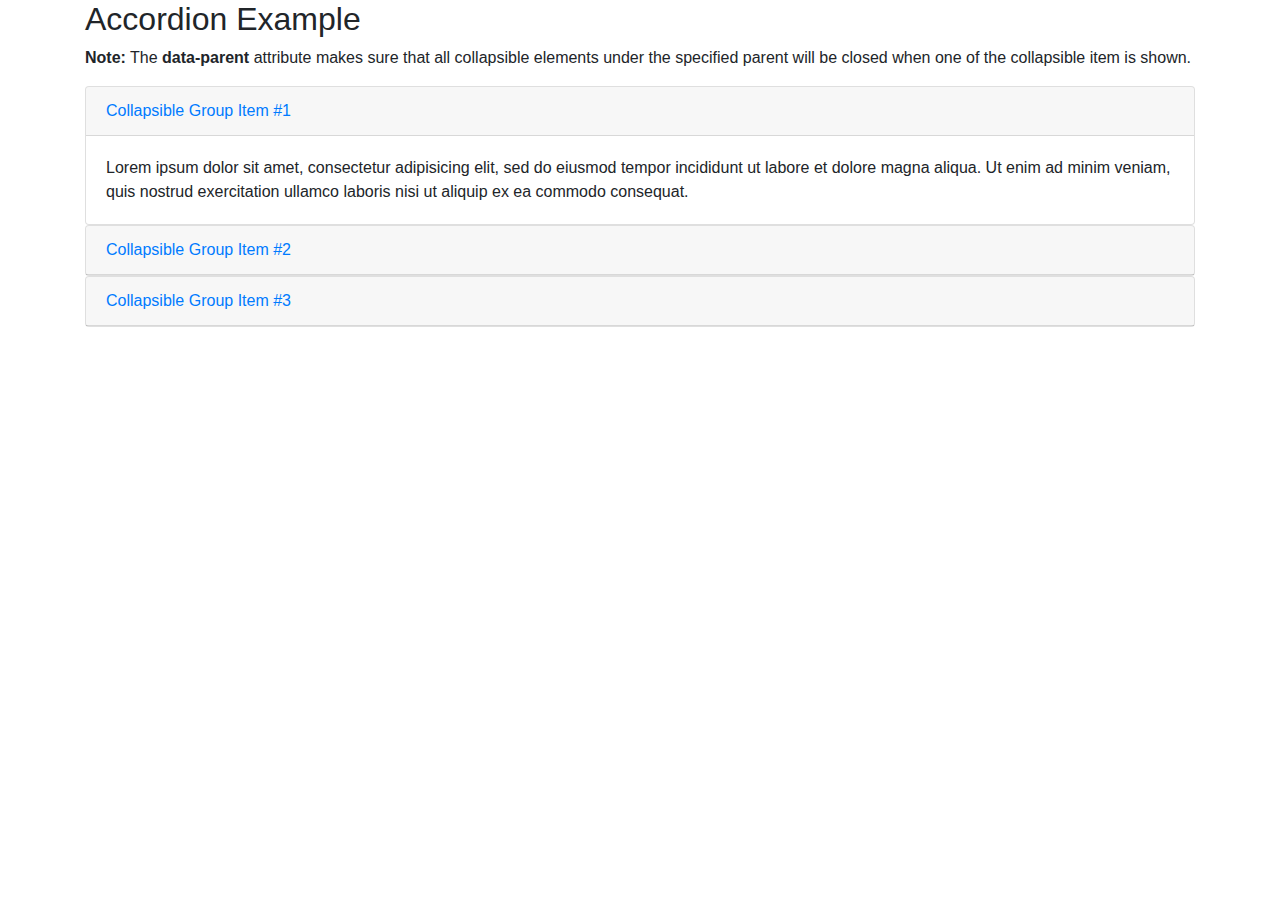
<file: test.html>
<!DOCTYPE html>
<html>
<head>
  <title>Bootstrap Example</title>
  <meta name="viewport" content="width=device-width, initial-scale=1">
  <link rel="stylesheet" href="https://maxcdn.bootstrapcdn.com/bootstrap/4.1.3/css/bootstrap.min.css">
  <script src="https://ajax.googleapis.com/ajax/libs/jquery/3.3.1/jquery.min.js"></script>
  <script src="https://cdnjs.cloudflare.com/ajax/libs/popper.js/1.14.3/umd/popper.min.js"></script>
  <script src="https://maxcdn.bootstrapcdn.com/bootstrap/4.1.3/js/bootstrap.min.js"></script>
</head>
<body>

<div class="container">
  <h2>Accordion Example</h2>
  <p><strong>Note:</strong> The <strong>data-parent</strong> attribute makes sure that all collapsible elements under the specified parent will be closed when one of the collapsible item is shown.</p>
  <div id="accordion">
    <div class="card">
      <div class="card-header">
        <a class="card-link" data-toggle="collapse" href="#collapseOne">
          Collapsible Group Item #1
        </a>
      </div>
      <div id="collapseOne" class="collapse show" data-parent="#accordion">
        <div class="card-body">
          Lorem ipsum dolor sit amet, consectetur adipisicing elit, sed do eiusmod tempor incididunt ut labore et dolore magna aliqua. Ut enim ad minim veniam, quis nostrud exercitation ullamco laboris nisi ut aliquip ex ea commodo consequat.
        </div>
      </div>
    </div>
    <div class="card">
      <div class="card-header">
        <a class="collapsed card-link" data-toggle="collapse" href="#collapseTwo">
        Collapsible Group Item #2
      </a>
      </div>
      <div id="collapseTwo" class="collapse" data-parent="#accordion">
        <div class="card-body">
          Lorem ipsum dolor sit amet, consectetur adipisicing elit, sed do eiusmod tempor incididunt ut labore et dolore magna aliqua. Ut enim ad minim veniam, quis nostrud exercitation ullamco laboris nisi ut aliquip ex ea commodo consequat.
        </div>
      </div>
    </div>
    <div class="card">
      <div class="card-header">
        <a class="collapsed card-link" data-toggle="collapse" href="#collapseThree">
          Collapsible Group Item #3
        </a>
      </div>
      <div id="collapseThree" class="collapse" data-parent="#accordion">
        <div class="card-body">
          Lorem ipsum dolor sit amet, consectetur adipisicing elit, sed do eiusmod tempor incididunt ut labore et dolore magna aliqua. Ut enim ad minim veniam, quis nostrud exercitation ullamco laboris nisi ut aliquip ex ea commodo consequat.
        </div>
      </div>
    </div>
  </div>
</div>
    
</body>
</html>
</file>
<file: style.css>
body {
	padding: 1rem;
}

hr.body {
  border-top: 2px solid #b4b4b4;
  width: 95%;
  margin-top: .3rem;
  margin-bottom: 1rem;
}


.form-control {
	padding: none;
}


.container-fluid {
	max-width: 100%;
  text-align: center;
}

.card {
  text-align: center;
}

.table {
  text-align: left;
}

.center {
  text-align: center;
}

td {
	word-break: break-all;
}







/* Media Queries. Used to resize things based on size of viewing window. */

/*@media (max-width: 800px) {
	.broom {
   	 	max-width: 1rem;
   	}
}*/
</file>
